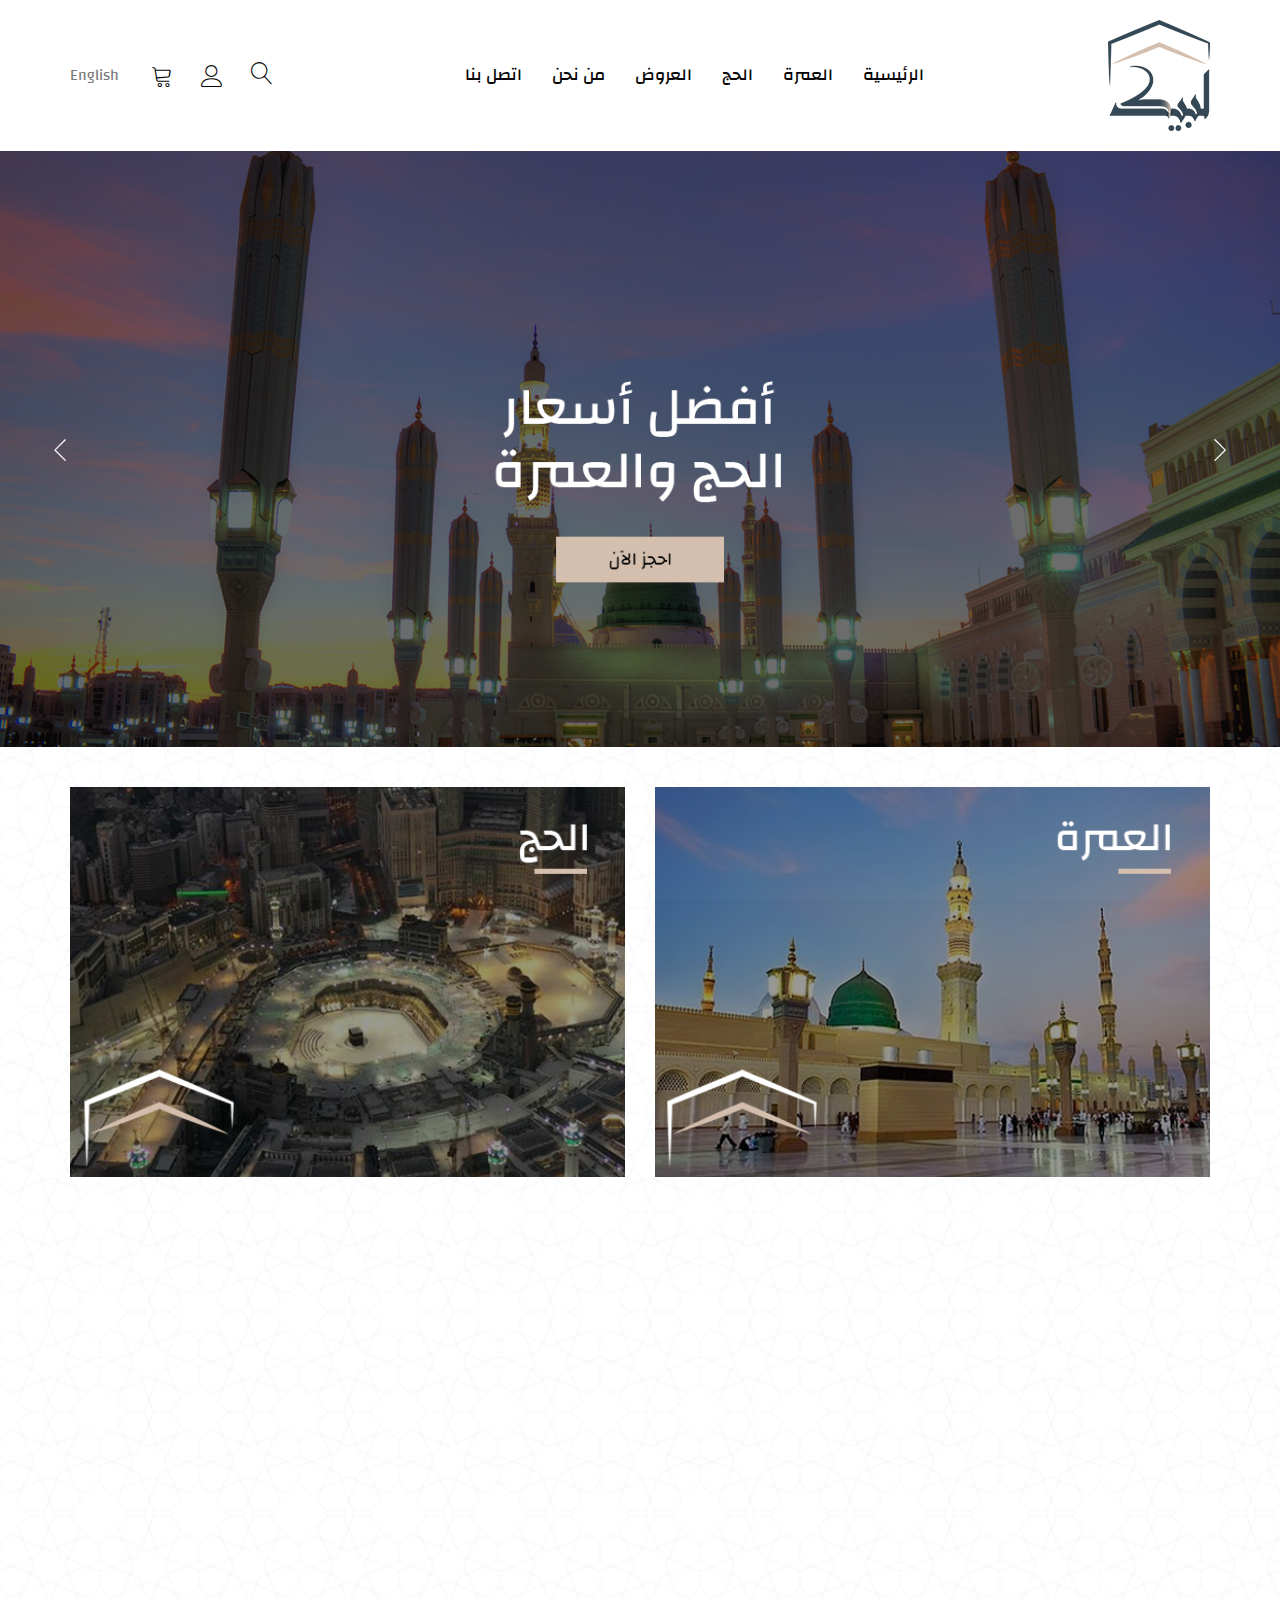
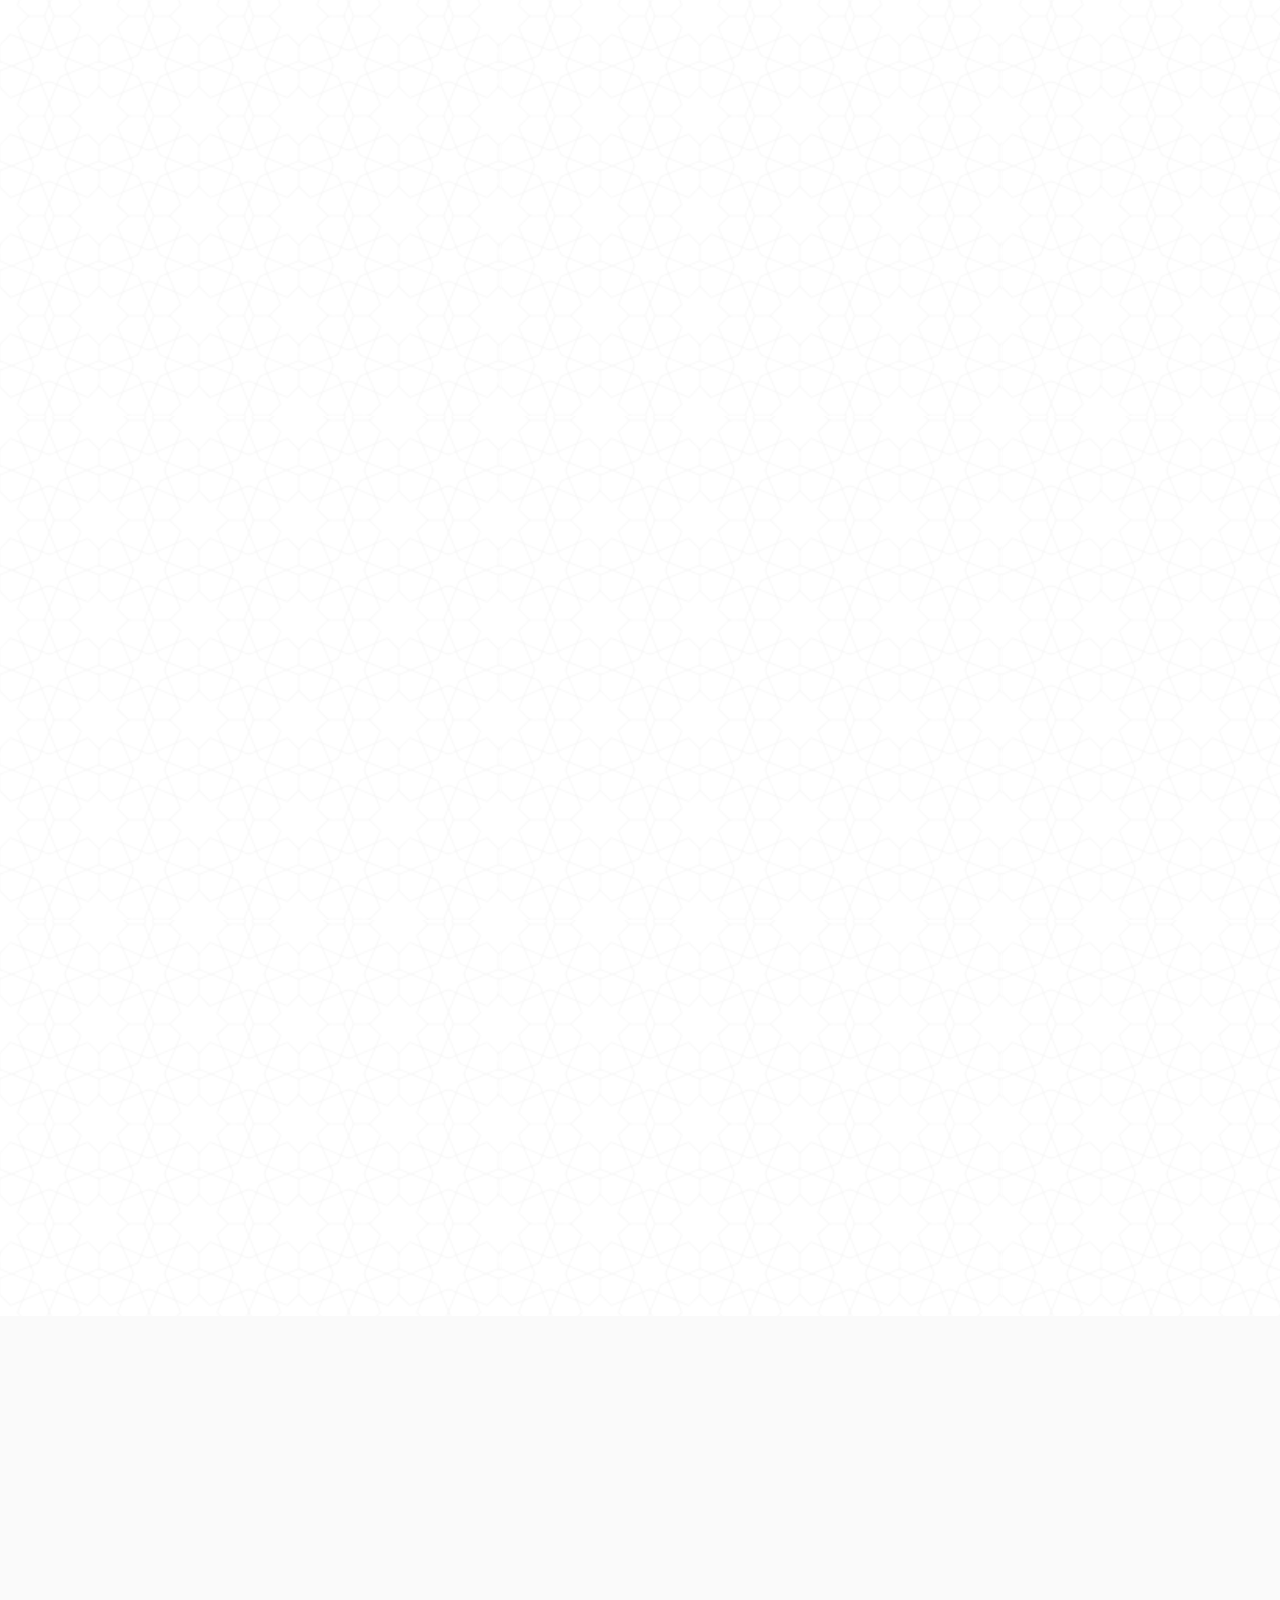
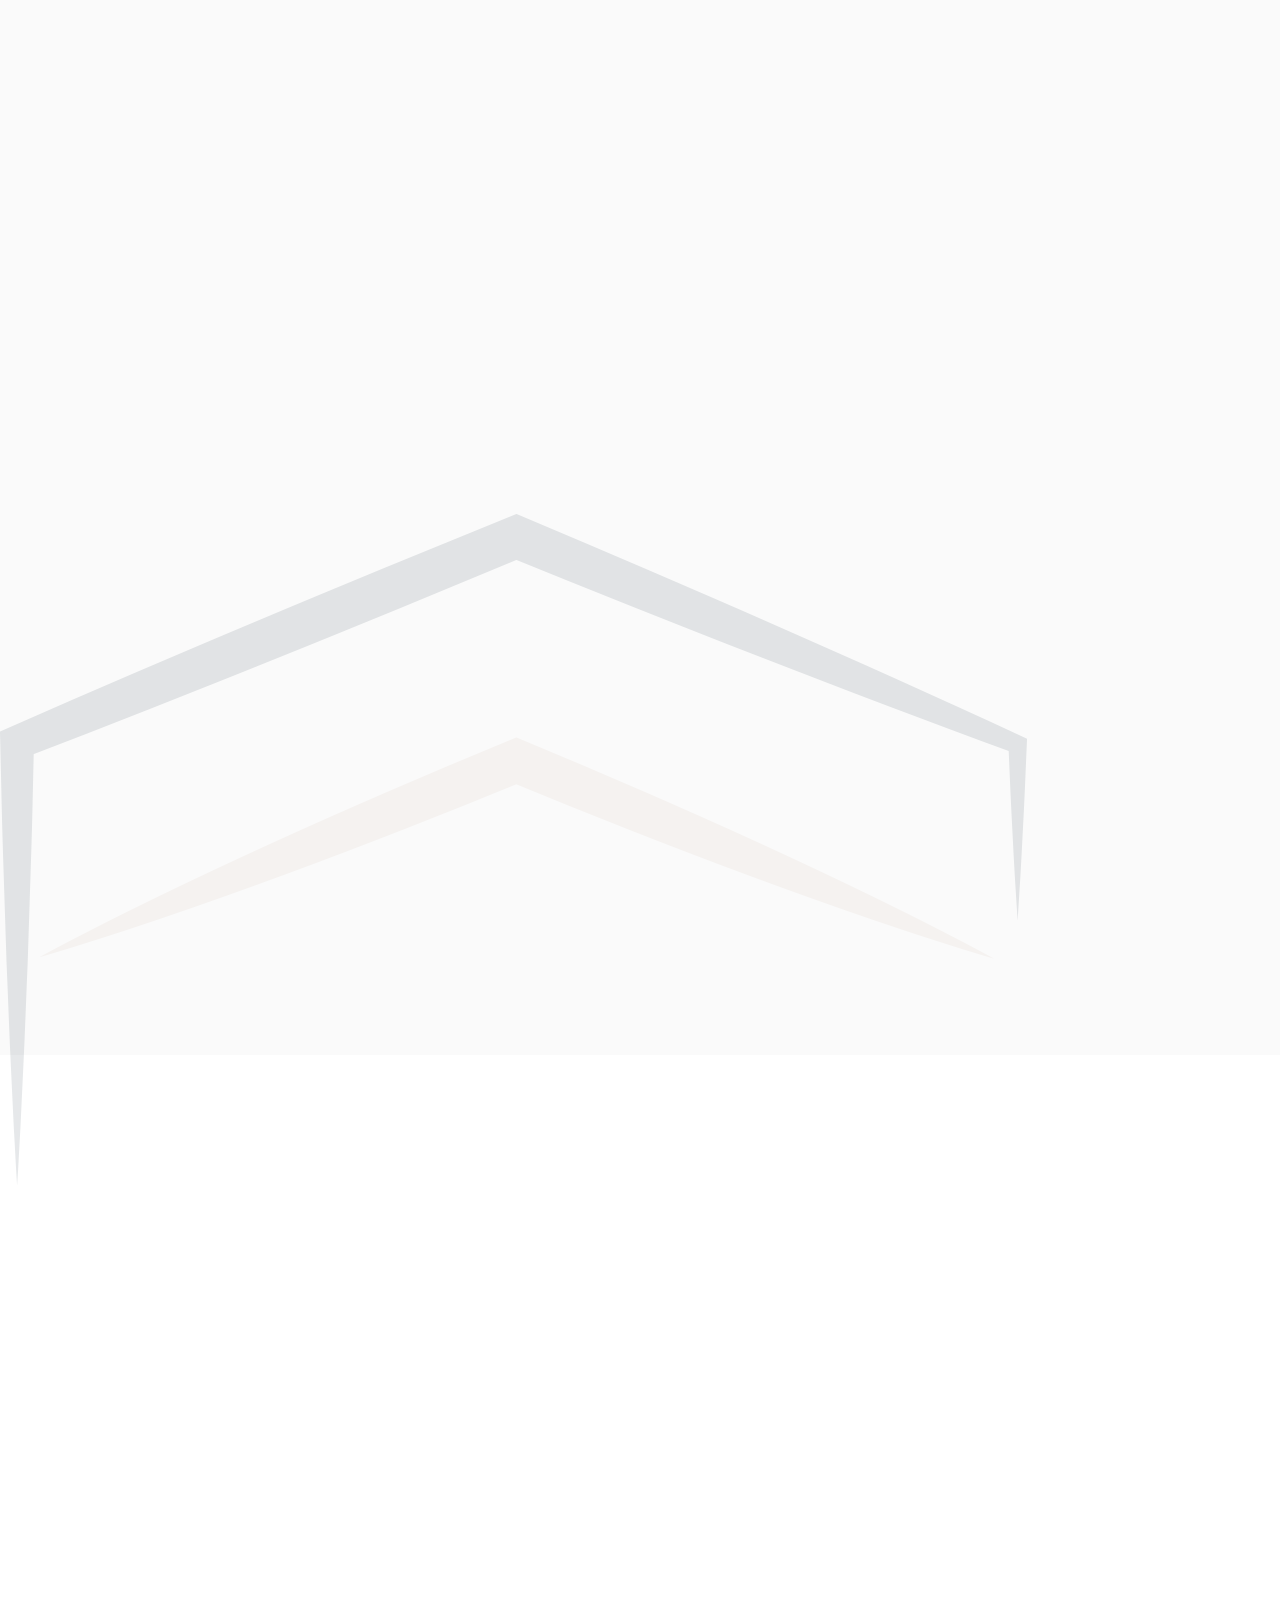
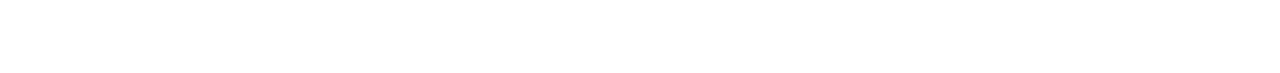
<file: index.html>
<!DOCTYPE html>

<html lang="ar" dir="rtl">

<head>
    <meta charset="utf-8">
    <meta http-equiv="X-UA-Compatible" content="IE=edge">
    <title>لبيك</title>
    <meta name="description" content="">
    <meta name="viewport" content="width=device-width, initial-scale=1">
    <link rel="icon" href="images/logo/logo.png" type="image/x-icon">
    <link rel="stylesheet" href="css/all.min.css">
    <link rel="stylesheet" href="css/bootstrap.min.css">
    <link rel="stylesheet" href="css/bootstrap-rtl.min.css">
    <link rel="stylesheet" href="css/fonts.css">
    <link rel="stylesheet" href="css/animate.css">
    <link rel="stylesheet" href="css/owl.carousel.min.css">
    <link rel="stylesheet" href="css/owl.theme.default.min.css">
    <link rel="stylesheet" href="css/Linearicons.css">
    <link rel="stylesheet" href="css/main.css">
</head>

<body>
    <!----------------------------------------- Page Overlay ------------------------------------>
    <div class="loading-overlay">
        <div class="loading-overlay-box">
            <img src="images/logo/logo.png">
            <div class="progress-bar">
                <span class="bar"><span class="progress"></span></span>
            </div>
        </div>
    </div>


    <!--------------------------------------- Header Start -------------------------------------->
    <div class="mo-header">
        <div class="container">
            <div class="header-content">
                <div class="hidden-terms">
                    <div class="menu term-tool">
                        <i class="menu-icon term-icon open-menu"></i>
                    </div>
                </div>
                <div class="logo-box">
                    <div class="logo">
                        <a href="#!"><img class="logo-img" src="images/logo/logo.png"></a>
                    </div>
                </div>
                <div class="mo-nav">
                    <button class="close"><i class="fa fa-times"></i></button>
                    <div class="lang">
                        <a href="index-en.html" class="lang-name">English</a>
                    </div>
                    <ul class="nav-list list-unstyled">
                        <li class="nav-li"><a class="nav-link active" href="#!">الرئيسية</a></li>
                        <li class="nav-li config-box">
                            <a class="nav-link" href="#!">
                                <p class="config-name">حسابي</p>
                            </a>
                            <ul class="config-list list-unstyled">
                                <li class="config-li"><a class="config-link" href="#!">تسجيل دخول</a></li>
                                <li class="config-li"> <a class="config-link" href="#!">تسجيل جديد</a></li>
                            </ul>
                        </li>
                        <li class="nav-li"><a class="nav-link" href="#!">العمرة</a></li>
                        <li class="nav-li"><a class="nav-link" href="#!">الحج</a></li>
                        <li class="nav-li"><a class="nav-link" href="#!">العروض</a></li>
                        <li class="nav-li"><a class="nav-link" href="#!">من نحن</a></li>
                        <li class="nav-li"><a class="nav-link" href="#!">اتصل بنا</a></li>
                    </ul>
                </div>
                <div class="terms">
                    <div class="search term-tool">
                        <i class="search-icon term-icon open-search"></i>
                    </div>
                    <!-- <button class="close-search-btn"><i class="fa fa-times"></i></button> -->
                    <div class="search-box">
                        <div class="search-bar">
                            <input class="search-input" type="text" placeholder="عن ماذا تبحث؟">
                            <button class="search-click"><i class="lnr lnr-magnifier"></i></button>
                        </div>
                    </div>
                    <div class="config term-tool">
                        <i class="config-icon term-icon lnr lnr-user"></i>
                        <ul class="config-list list-unstyled">
                            <li class="config-li"><a class="config-link" href="#!">تسجيل دخول</a></li>
                            <li class="config-li"> <a class="config-link" href="#!">تسجيل جديد</a></li>
                        </ul>
                    </div>
                    <div class="shop term-tool">
                        <i class="shop-icon term-icon lnr lnr-cart"></i>
                    </div>
                    <div class="lang">
                        <a href="index-en.html" class="lang-name">English</a>
                    </div>
                </div>
            </div>
        </div>
    </div>
    <!---------------------------------------- Header End --------------------------------------->


    <!------------------------------------- Mian Slider Start ----------------------------------->
    <div class="main-slider wow animate__zoomIn" data-wow-duration="0.7s">
        <div class="owl-carousel owl-theme">
            <div class="main-item">
                <a href="#!"><img class="main-img" src="images/main-slider/slider.png"></a>
            </div>
            <div class="main-item">
                <a href="#!"><img class="main-img" src="images/main-slider/slider.png"></a>
            </div>
            <div class="main-item">
                <a href="#!"><img class="main-img" src="images/main-slider/slider.png"></a>
            </div>
            <div class="main-item">
                <a href="#!"><img class="main-img" src="images/main-slider/slider.png"></a>
            </div>
        </div>
    </div>
    <!-------------------------------------- Mian Slider End ------------------------------------>


    <!-------------------------------------- Categories Start ----------------------------------->
    <div class="categories">
        <div class="container">
            <div class="row">
                <div class="col-sm-6 col-xs-12">
                    <div class="cat wow animate__fadeInDown" data-wow-duration="0.7s">
                        <a class="cat-link" href="#!"><img class="cat-img" src="images/cats/1.png"></a>
                    </div>
                </div>
                <div class="col-sm-6 col-xs-12">
                    <div class="cat wow animate__fadeInDown" data-wow-duration="0.7s">
                        <a class="cat-link" href="#!"><img class="cat-img" src="images/cats/2.png"></a>
                    </div>
                </div>
            </div>
        </div>
    </div>
    <!--------------------------------------- Categories End ------------------------------------>


    <!----------------------------------------- Omraa Start ------------------------------------->
    <div class="omraa-hajj omraa">
        <div class="container">
            <h2 class="sections-title wow animate__fadeInDown" data-wow-duration="0.7s">العمرة</h2>
            <div class="row">
                <div class="items-box">
                    <div class="col-md-6 col-xs-12">
                        <div class="sub-item wow animate__fadeInDown" data-wow-duration="0.7s">
                            <div class="item-img-box">
                                <a href="#!"><img class="item-img" src="images/omra/1.png"></a>
                            </div>
                            <div class="item-content">
                                <a href="#!" class="item-name">عمرة اقتصادية 14 ليلة/ 15 يوم</a>
                                <p class="item-desc">فندق العليان أجياد مكة يقع حوالي 800 م عن المسجد الحرام، ويوفر غرف مكيفة مفروشة بديكورات بسيطة، ومـ...</p>
                                <div class="price-box">
                                    <span class="first-price">5000 ريال</span>
                                </div>
                                <a href="#!" class="add-to-cart"><i class="cart-icon lnr lnr-cart"></i>أضف للسلة</a>
                            </div>
                        </div>
                    </div>
                    <div class="col-md-6 col-xs-12">
                        <div class="sub-item wow animate__fadeInDown" data-wow-duration="0.7s">
                            <div class="item-img-box">
                                <a href="#!"><img class="item-img" src="images/omra/2.png"></a>
                            </div>
                            <div class="item-content">
                                <a href="#!" class="item-name">عمرة اقتصادية 14 ليلة/ 15 يوم</a>
                                <p class="item-desc">فندق العليان أجياد مكة يقع حوالي 800 م عن المسجد الحرام، ويوفر غرف مكيفة مفروشة بديكورات بسيطة، ومـ...</p>
                                <div class="price-box">
                                    <span class="last-price">6000 ريال</span>
                                    <span class="first-price">5000 ريال</span>
                                </div>
                                <a href="#!" class="add-to-cart"><i class="cart-icon lnr lnr-cart"></i>أضف للسلة</a>
                            </div>
                        </div>
                    </div>
                    <div class="col-md-6 col-xs-12">
                        <div class="sub-item wow animate__fadeInDown" data-wow-duration="0.7s">
                            <div class="item-img-box">
                                <a href="#!"><img class="item-img" src="images/omra/3.png"></a>
                            </div>
                            <div class="item-content">
                                <a href="#!" class="item-name">عمرة اقتصادية 14 ليلة/ 15 يوم</a>
                                <p class="item-desc">فندق العليان أجياد مكة يقع حوالي 800 م عن المسجد الحرام، ويوفر غرف مكيفة مفروشة بديكورات بسيطة، ومـ...</p>
                                <div class="price-box">
                                    <span class="last-price">6000 ريال</span>
                                    <span class="first-price">5000 ريال</span>
                                </div>
                                <a href="#!" class="add-to-cart"><i class="cart-icon lnr lnr-cart"></i>أضف للسلة</a>
                            </div>
                        </div>
                    </div>
                    <div class="col-md-6 col-xs-12">
                        <div class="sub-item wow animate__fadeInDown" data-wow-duration="0.7s">
                            <div class="item-img-box">
                                <a href="#!"><img class="item-img" src="images/omra/4.png"></a>
                            </div>
                            <div class="item-content">
                                <a href="#!" class="item-name">عمرة اقتصادية 14 ليلة/ 15 يوم</a>
                                <p class="item-desc">فندق العليان أجياد مكة يقع حوالي 800 م عن المسجد الحرام، ويوفر غرف مكيفة مفروشة بديكورات بسيطة، ومـ...</p>
                                <div class="price-box">
                                    <span class="last-price">6000 ريال</span>
                                    <span class="first-price">5000 ريال</span>
                                </div>
                                <a href="#!" class="add-to-cart"><i class="cart-icon lnr lnr-cart"></i>أضف للسلة</a>
                            </div>
                        </div>
                    </div>
                    <div class="col-md-6 col-xs-12">
                        <div class="sub-item wow animate__fadeInDown" data-wow-duration="0.7s">
                            <div class="item-img-box">
                                <a href="#!"><img class="item-img" src="images/omra/5.png"></a>
                            </div>
                            <div class="item-content">
                                <a href="#!" class="item-name">عمرة اقتصادية 14 ليلة/ 15 يوم</a>
                                <p class="item-desc">فندق العليان أجياد مكة يقع حوالي 800 م عن المسجد الحرام، ويوفر غرف مكيفة مفروشة بديكورات بسيطة، ومـ...</p>
                                <div class="price-box">
                                    <span class="last-price">6000 ريال</span>
                                    <span class="first-price">5000 ريال</span>
                                </div>
                                <a href="#!" class="add-to-cart"><i class="cart-icon lnr lnr-cart"></i>أضف للسلة</a>
                            </div>
                        </div>
                    </div>
                    <div class="col-md-6 col-xs-12">
                        <div class="sub-item wow animate__fadeInDown" data-wow-duration="0.7s">
                            <div class="item-img-box">
                                <a href="#!"><img class="item-img" src="images/omra/6.png"></a>
                            </div>
                            <div class="item-content">
                                <a href="#!" class="item-name">عمرة اقتصادية 14 ليلة/ 15 يوم</a>
                                <p class="item-desc">فندق العليان أجياد مكة يقع حوالي 800 م عن المسجد الحرام، ويوفر غرف مكيفة مفروشة بديكورات بسيطة، ومـ...</p>
                                <div class="price-box">
                                    <span class="last-price">6000 ريال</span>
                                    <span class="first-price">5000 ريال</span>
                                </div>
                                <a href="#!" class="add-to-cart"><i class="cart-icon lnr lnr-cart"></i>أضف للسلة</a>
                            </div>
                        </div>
                    </div>
                </div>
            </div>
            <a href="#!" class="more wow animate__fadeInUp" data-wow-duration="0.7s">تصفح المزيد</a>
        </div>
    </div>
    <!------------------------------------------ Omraa End -------------------------------------->


    <!---------------------------------------- Banner Start ------------------------------------->
    <div class="banner wow animate__zoomIn" data-wow-duration="0.7s">
        <div class="container">
            <div class="banner-item">
                <a href="#!"><img class="banner-img" src="images/banner/banner.png"></a>
            </div>
        </div>
    </div>
    <!----------------------------------------- Banner End -------------------------------------->


    <!----------------------------------------- Hajj Start -------------------------------------->
    <div class="omraa-hajj hajj">
        <div class="container">
            <h2 class="sections-title wow animate__fadeInDown" data-wow-duration="0.7s">الحج</h2>
            <div class="row">
                <div class="items-box">
                    <div class="col-md-6 col-xs-12">
                        <div class="sub-item wow animate__fadeInDown" data-wow-duration="0.7s">
                            <div class="item-img-box">
                                <a href="#!"><img class="item-img" src="images/hajj/1.png"></a>
                            </div>
                            <div class="item-content">
                                <a href="#!" class="item-name">عمرة اقتصادية 14 ليلة/ 15 يوم</a>
                                <p class="item-desc">فندق العليان أجياد مكة يقع حوالي 800 م عن المسجد الحرام، ويوفر غرف مكيفة مفروشة بديكورات بسيطة، ومـ...</p>
                                <div class="price-box">
                                    <span class="first-price">5000 ريال</span>
                                </div>
                                <a href="#!" class="add-to-cart"><i class="cart-icon lnr lnr-cart"></i>أضف للسلة</a>
                            </div>
                        </div>
                    </div>
                    <div class="col-md-6 col-xs-12">
                        <div class="sub-item wow animate__fadeInDown" data-wow-duration="0.7s">
                            <div class="item-img-box">
                                <a href="#!"><img class="item-img" src="images/hajj/2.png"></a>
                            </div>
                            <div class="item-content">
                                <a href="#!" class="item-name">عمرة اقتصادية 14 ليلة/ 15 يوم</a>
                                <p class="item-desc">فندق العليان أجياد مكة يقع حوالي 800 م عن المسجد الحرام، ويوفر غرف مكيفة مفروشة بديكورات بسيطة، ومـ...</p>
                                <div class="price-box">
                                    <span class="last-price">6000 ريال</span>
                                    <span class="first-price">5000 ريال</span>
                                </div>
                                <a href="#!" class="add-to-cart"><i class="cart-icon lnr lnr-cart"></i>أضف للسلة</a>
                            </div>
                        </div>
                    </div>
                    <div class="col-md-6 col-xs-12">
                        <div class="sub-item wow animate__fadeInDown" data-wow-duration="0.7s">
                            <div class="item-img-box">
                                <a href="#!"><img class="item-img" src="images/hajj/3.png"></a>
                            </div>
                            <div class="item-content">
                                <a href="#!" class="item-name">عمرة اقتصادية 14 ليلة/ 15 يوم</a>
                                <p class="item-desc">فندق العليان أجياد مكة يقع حوالي 800 م عن المسجد الحرام، ويوفر غرف مكيفة مفروشة بديكورات بسيطة، ومـ...</p>
                                <div class="price-box">
                                    <span class="last-price">6000 ريال</span>
                                    <span class="first-price">5000 ريال</span>
                                </div>
                                <a href="#!" class="add-to-cart"><i class="cart-icon lnr lnr-cart"></i>أضف للسلة</a>
                            </div>
                        </div>
                    </div>
                    <div class="col-md-6 col-xs-12">
                        <div class="sub-item wow animate__fadeInDown" data-wow-duration="0.7s">
                            <div class="item-img-box">
                                <a href="#!"><img class="item-img" src="images/hajj/4.png"></a>
                            </div>
                            <div class="item-content">
                                <a href="#!" class="item-name">عمرة اقتصادية 14 ليلة/ 15 يوم</a>
                                <p class="item-desc">فندق العليان أجياد مكة يقع حوالي 800 م عن المسجد الحرام، ويوفر غرف مكيفة مفروشة بديكورات بسيطة، ومـ...</p>
                                <div class="price-box">
                                    <span class="last-price">6000 ريال</span>
                                    <span class="first-price">5000 ريال</span>
                                </div>
                                <a href="#!" class="add-to-cart"><i class="cart-icon lnr lnr-cart"></i>أضف للسلة</a>
                            </div>
                        </div>
                    </div>
                    <div class="col-md-6 col-xs-12">
                        <div class="sub-item wow animate__fadeInDown" data-wow-duration="0.7s">
                            <div class="item-img-box">
                                <a href="#!"><img class="item-img" src="images/hajj/5.png"></a>
                            </div>
                            <div class="item-content">
                                <a href="#!" class="item-name">عمرة اقتصادية 14 ليلة/ 15 يوم</a>
                                <p class="item-desc">فندق العليان أجياد مكة يقع حوالي 800 م عن المسجد الحرام، ويوفر غرف مكيفة مفروشة بديكورات بسيطة، ومـ...</p>
                                <div class="price-box">
                                    <span class="last-price">6000 ريال</span>
                                    <span class="first-price">5000 ريال</span>
                                </div>
                                <a href="#!" class="add-to-cart"><i class="cart-icon lnr lnr-cart"></i>أضف للسلة</a>
                            </div>
                        </div>
                    </div>
                    <div class="col-md-6 col-xs-12">
                        <div class="sub-item wow animate__fadeInDown" data-wow-duration="0.7s">
                            <div class="item-img-box">
                                <a href="#!"><img class="item-img" src="images/hajj/6.png"></a>
                            </div>
                            <div class="item-content">
                                <a href="#!" class="item-name">عمرة اقتصادية 14 ليلة/ 15 يوم</a>
                                <p class="item-desc">فندق العليان أجياد مكة يقع حوالي 800 م عن المسجد الحرام، ويوفر غرف مكيفة مفروشة بديكورات بسيطة، ومـ...</p>
                                <div class="price-box">
                                    <span class="last-price">6000 ريال</span>
                                    <span class="first-price">5000 ريال</span>
                                </div>
                                <a href="#!" class="add-to-cart"><i class="cart-icon lnr lnr-cart"></i>أضف للسلة</a>
                            </div>
                        </div>
                    </div>
                </div>
            </div>
            <a href="#!" class="more wow animate__fadeInUp" data-wow-duration="0.7s">تصفح المزيد</a>
        </div>
        <img class="back-kaaba" src="images/backgrounds/kaaba-big-shape.png">
    </div>
    <!------------------------------------------ Hajj End --------------------------------------->

    <!---------------------------------------- Gallary Start ------------------------------------->
    <div class="gallary">
        <div class="container">
            <div class="row">
                <div class="col-md-4 col-md-push-0 col-sm-6 col-xs-12">
                    <div class="gallary-item wow animate__fadeInDown" data-wow-duration="0.7s">
                        <div class="gallary-item-img">
                            <a href="#!"><img class="gallary-img" src="images/gallary/1.png"></a>
                        </div>
                    </div>
                </div>
                <div class="col-md-4 col-md-push-0 col-sm-6 col-xs-12">
                    <div class="gallary-item wow animate__fadeInDown" data-wow-duration="0.7s">
                        <div class="gallary-item-img">
                            <a href="#!"><img class="gallary-img" src="images/gallary/2.png"></a>
                        </div>
                    </div>
                </div>
                <div class="col-md-4 col-md-push-0 col-sm-6 col-sm-push-3 col-xs-12">
                    <div class="newsletter wow animate__fadeInDown" data-wow-duration="0.7s">
                        <img class="back-env" src="images/gallary/env.png">
                        <div class="newsletter-content">
                            <h2 class="newsletter-title">القائمة البريدية</h2>
                            <p class="newsletter-desc">اشترك في القائمة البريدية ليصلك جديدنا</p>
                            <div class="email">
                                <button class="msg"><i class="lnr lnr-envelope"></i></button>
                                <input class="email-input" type="text" placeholder="ادخل بريدك الإلكتروني">
                                <button class="subscribe"><i class="lnr lnr-arrow-left"></i></button>
                            </div>
                        </div>
                    </div>
                </div>
            </div>
        </div>
    </div>
    <!----------------------------------------- Brands End -------------------------------------->


    <!---------------------------------------- Footer Start ------------------------------------->
    <div class="footer">
        <div class="container">
            <div class="footer-top wow animate__fadeInDown" data-wow-duration="0.7s">
                <div class="row">
                    <div class="col-md-4 col-xs-12">
                        <div class="footer-col one">
                            <h3 class="footer-heading">من نحن</h3>
                            <p class="footer-p">هناك حقيقة مثبتة منذ زمن طويل وهي أن المحتوى المقروء لصفحة ما سيلهي القارئ عن التركيز على الشكل الخارجي للنص أو شكل توضع الفقرات في الصفحة التي يقرأها. ولذلك يتم استخدام طريقة لوريم إيبسوم لأنها</p>
                            <ul class="icons-list list-unstyled">
                                <li class="icon-li"><a class="icon-link" href="#!"><i class="fab fa-whatsapp"></i></a></li>
                                <li class="icon-li"><a class="icon-link" href="#!"><i class="fab fa-snapchat-ghost"></i></a></li>
                                <li class="icon-li"><a class="icon-link" href="#!"><i class="fab fa-instagram"></i></a></li>
                                <li class="icon-li"><a class="icon-link" href="#!"><i class="fab fa-twitter"></i></a></li>
                                <li class="icon-li"><a class="icon-link" href="#!"><i class="fab fa-facebook-f"></i></a></li>
                            </ul>
                        </div>
                    </div>

                    <div class="slide-group" id="parent">
                        <div class="col-md-2 col-xs-12">
                            <div class="footer-col two first">
                                <h3 class="footer-heading">
                                    <a class="footer-link plus" data-toggle="collapse" data-target="#collapseOne" aria-expanded="false" aria-controls="collapseOne">معلومات</a>
                                </h3>
                                <div class="slide-list collapse" id="collapseOne" data-parent="#parent">
                                    <ul class="info-list list-unstyled">
                                        <li class="info-list-li"><a class="info-link" href="#!">من نحن</a></li>
                                        <li class="info-list-li"><a class="info-link" href="#!">الشحن والتوصيل</a></li>
                                        <li class="info-list-li"><a class="info-link" href="#!">الحسابات البنكية</a></li>
                                        <li class="info-list-li"><a class="info-link" href="#!">الخصوصية</a></li>
                                        <li class="info-list-li"><a class="info-link" href="#!">شروط الإستخدام</a></li>
                                    </ul>
                                </div>
                            </div>
                        </div>

                        <div class="col-md-2 col-xs-12">
                            <div class="footer-col two second">
                                <h3 class="footer-heading">
                                    <a class="footer-link plus" data-toggle="collapse" data-target="#collapseTwo" aria-expanded="false" aria-controls="collapseTwo">خدمة العملاء</a>
                                </h3>
                                <div class="slide-list collapse" id="collapseTwo" data-parent="#parent">
                                    <ul class="info-list list-unstyled">
                                        <li class="info-list-li"><a class="info-link" href="#!">اتصل بنا</a></li>
                                        <li class="info-list-li"><a class="info-link" href="#!">ارجاع الطلب</a></li>
                                        <li class="info-list-li"><a class="info-link" href="#!">خريطة الموقع</a></li>
                                        <li class="info-list-li"><a class="info-link" href="#!">فروعنا</a></li>
                                    </ul>
                                </div>
                            </div>
                        </div>

                        <div class="col-md-2 col-xs-12">
                            <div class="footer-col two third">
                                <h3 class="footer-heading">
                                    <a class="footer-link plus" data-toggle="collapse" data-target="#collapseThree" aria-expanded="false" aria-controls="collapseThree">اضافات</a>
                                </h3>
                                <div class="slide-list collapse" id="collapseThree" data-parent="#parent">
                                    <ul class="info-list list-unstyled">
                                        <li class="info-list-li"><a class="info-link" href="#!">الشركات</a></li>
                                        <li class="info-list-li"><a class="info-link" href="#!">قسائم الهدايا</a></li>
                                        <li class="info-list-li"><a class="info-link" href="#!">نظام العمولة</a></li>
                                        <li class="info-list-li"><a class="info-link" href="#!">العروض المميزة</a></li>
                                    </ul>
                                </div>
                            </div>
                        </div>

                        <div class="col-md-2 col-xs-12">
                            <div class="footer-col two last">
                                <h3 class="footer-heading">
                                    <a class="footer-link plus" data-toggle="collapse" data-target="#collapseFour" aria-expanded="false" aria-controls="collapseFour">حسابي</a>
                                </h3>
                                <div class="slide-list collapse" id="collapseFour" data-parent="#parent">
                                    <ul class="info-list list-unstyled">
                                        <li class="info-list-li"><a class="info-link" href="#!">حسابي</a></li>
                                        <li class="info-list-li"><a class="info-link" href="#!">طلباتي</a></li>
                                        <li class="info-list-li"><a class="info-link" href="#!">قائمة رغباتي</a></li>
                                        <li class="info-list-li"><a class="info-link" href="#!">القائمة البريدية</a></li>
                                    </ul>
                                </div>
                            </div>
                        </div>
                    </div>
                </div>
            </div>

            <div class="footer-bottom wow animate__zoomIn" data-wow-duration="0.7s">
                <div class="payment">
                    <img class="pay-img" src="images/footer/payment.png">
                </div>
                <div class="copyrights">
                    <p class="first-p">&copy; جميع الحقوق محفوظة لبيك 2021</p>
                    <p class="last-p"> تصميم وتطوير
                        <a href="https://tasawk.com.sa/"><img class="tasawk" src="images/footer/tasawk.png"></a>
                    </p>
                </div>
            </div>
        </div>
    </div>
    <!----------------------------------------- Footer End -------------------------------------->



    <!-------------------------------------- Overlay background --------------------------------->
    <div class="overlay-box"></div>




    <script src="js/jquery-3.5.1.min.js"></script>
    <script src="js/bootstrap.min.js"></script>
    <script src="js/bootstrap-select.min.js"></script>
    <script src="js/owl.carousel.min.js"></script>
    <script src="js/wow.min.js"></script>
    <script src="js/main.js"></script>
</body>

</html>
</file>
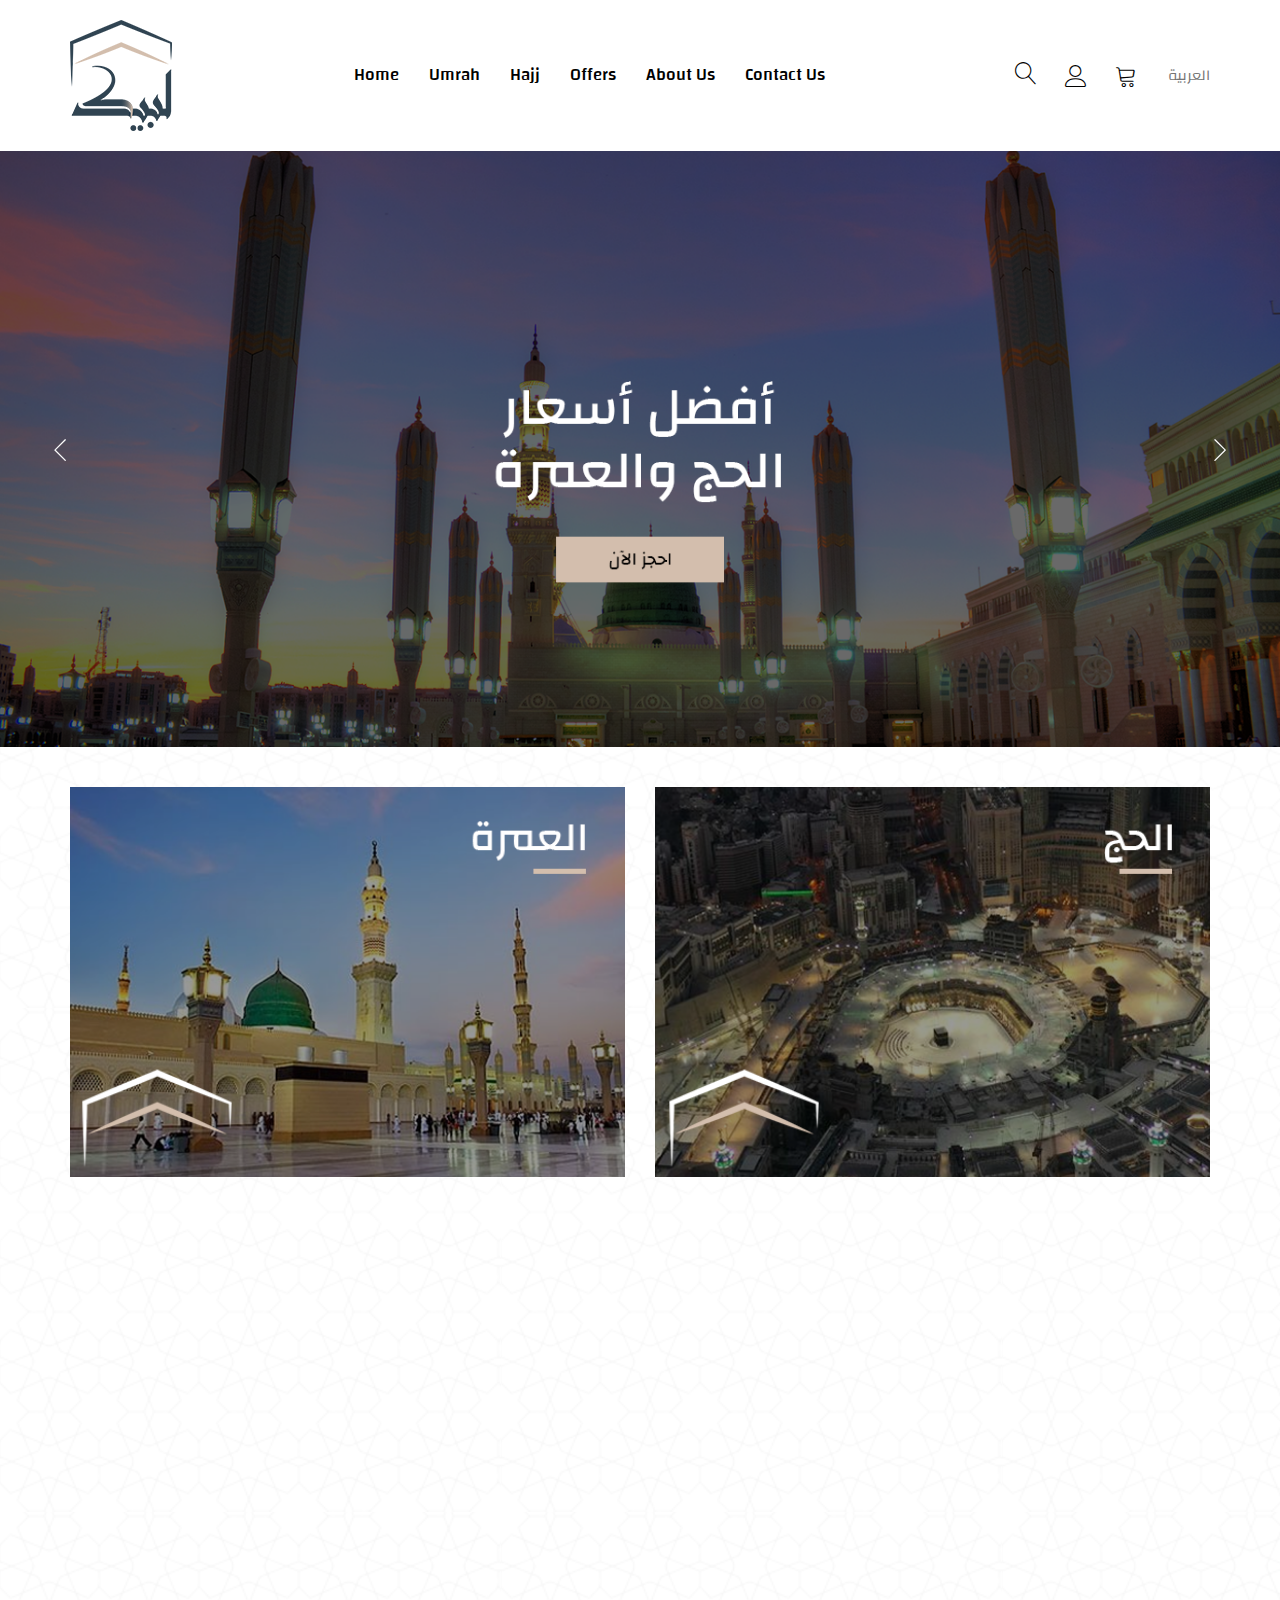
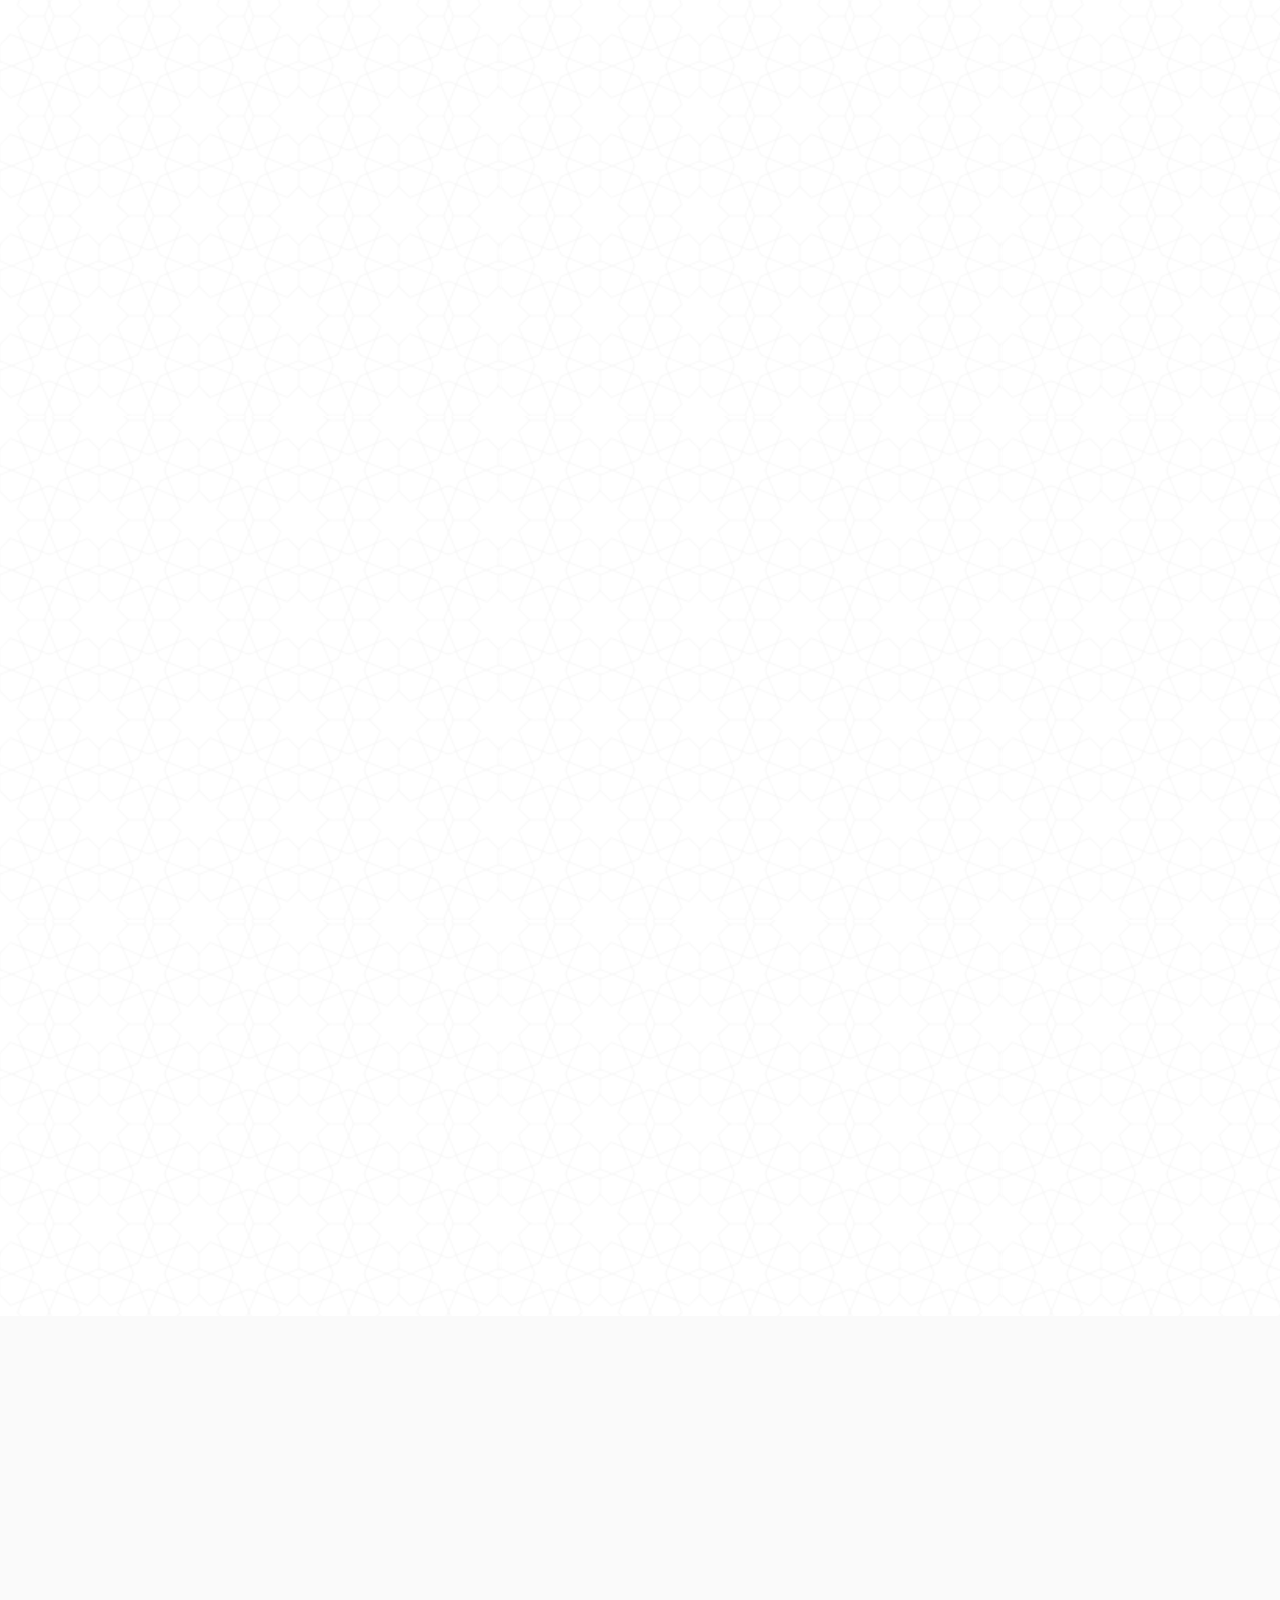
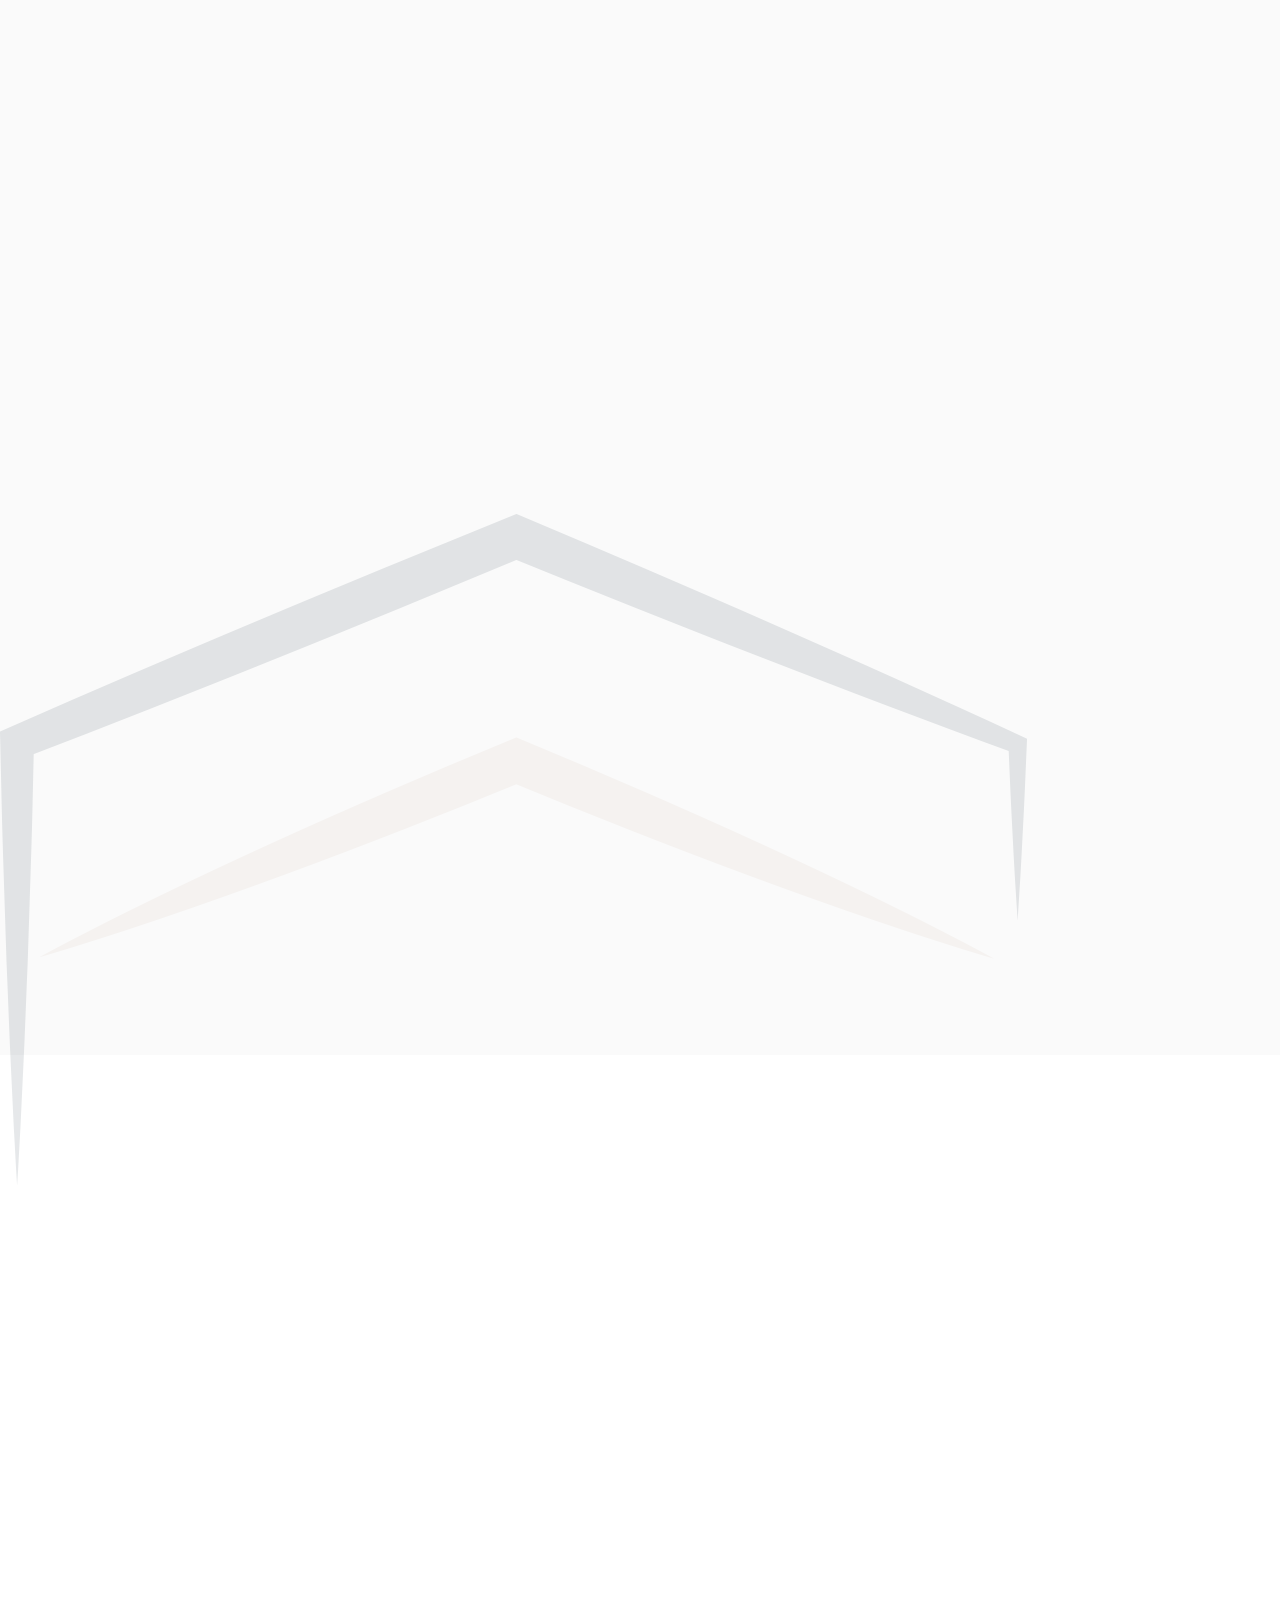
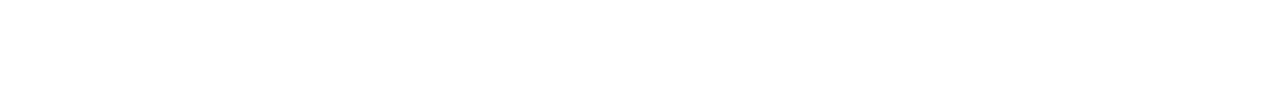
<file: index-en.html>
<!DOCTYPE html>

<html lang="en" dir="ltr">

<head>
    <meta charset="utf-8">
    <meta http-equiv="X-UA-Compatible" content="IE=edge">
    <title>Labaik</title>
    <meta name="description" content="">
    <meta name="viewport" content="width=device-width, initial-scale=1">
    <link rel="icon" href="images/logo/logo.png" type="image/x-icon">
    <link rel="stylesheet" href="css/all.min.css">
    <link rel="stylesheet" href="css/bootstrap.min.css">
    <!-- <link rel="stylesheet" href="css/bootstrap-rtl.min.css"> -->
    <link rel="stylesheet" href="css/fonts.css">
    <link rel="stylesheet" href="css/animate.css">
    <link rel="stylesheet" href="css/owl.carousel.min.css">
    <link rel="stylesheet" href="css/owl.theme.default.min.css">
    <link rel="stylesheet" href="css/Linearicons.css">
    <link rel="stylesheet" href="css/main.css">
</head>

<body>
    <!----------------------------------------- Page Overlay ------------------------------------>
    <div class="loading-overlay">
        <div class="loading-overlay-box">
            <img src="images/logo/logo.png">
            <div class="progress-bar">
                <span class="bar"><span class="progress"></span></span>
            </div>
        </div>
    </div>


    <!--------------------------------------- Header Start -------------------------------------->
    <div class="mo-header">
        <div class="container">
            <div class="header-content">
                <div class="hidden-terms">
                    <div class="menu term-tool">
                        <i class="menu-icon term-icon open-menu"></i>
                    </div>
                </div>
                <div class="logo-box">
                    <div class="logo">
                        <a href="#!"><img class="logo-img" src="images/logo/logo.png"></a>
                    </div>
                </div>
                <div class="mo-nav">
                    <button class="close"><i class="fa fa-times"></i></button>
                    <div class="lang">
                        <a href="index.html" class="lang-name">العربية</a>
                    </div>
                    <ul class="nav-list list-unstyled">
                        <li class="nav-li"><a class="nav-link active" href="#!">Home</a></li>
                        <li class="nav-li config-box">
                            <a class="nav-link" href="#!">
                                <p class="config-name">My Account</p>
                            </a>
                            <ul class="config-list list-unstyled">
                                <li class="config-li"><a class="config-link" href="#!">Sign In</a></li>
                                <li class="config-li"> <a class="config-link" href="#!">Sign Up</a></li>
                            </ul>
                        </li>
                        <li class="nav-li"><a class="nav-link" href="#!">Umrah</a></li>
                        <li class="nav-li"><a class="nav-link" href="#!">Hajj</a></li>
                        <li class="nav-li"><a class="nav-link" href="#!">Offers</a></li>
                        <li class="nav-li"><a class="nav-link" href="#!">About Us</a></li>
                        <li class="nav-li"><a class="nav-link" href="#!">Contact Us</a></li>
                    </ul>
                </div>
                <div class="terms">
                    <div class="search term-tool">
                        <i class="search-icon term-icon open-search"></i>
                    </div>
                    <!-- <button class="close-search-btn"><i class="fa fa-times"></i></button> -->
                    <div class="search-box">
                        <div class="search-bar">
                            <input class="search-input" type="text" placeholder="Search">
                            <button class="search-click"><i class="lnr lnr-magnifier"></i></button>
                        </div>
                    </div>
                    <div class="config term-tool">
                        <i class="config-icon term-icon lnr lnr-user"></i>
                        <ul class="config-list list-unstyled">
                            <li class="config-li"><a class="config-link" href="#!">Sign In</a></li>
                            <li class="config-li"> <a class="config-link" href="#!">Sign Up</a></li>
                        </ul>
                    </div>
                    <div class="shop term-tool">
                        <i class="shop-icon term-icon lnr lnr-cart"></i>
                    </div>
                    <div class="lang">
                        <a href="index.html" class="lang-name">العربية</a>
                    </div>
                </div>
            </div>
        </div>
    </div>
    <!---------------------------------------- Header End --------------------------------------->


    <!------------------------------------- Mian Slider Start ----------------------------------->
    <div class="main-slider wow animate__zoomIn" data-wow-duration="0.7s">
        <div class="owl-carousel owl-theme">
            <div class="main-item">
                <a href="#!"><img class="main-img" src="images/main-slider/slider.png"></a>
            </div>
            <div class="main-item">
                <a href="#!"><img class="main-img" src="images/main-slider/slider.png"></a>
            </div>
            <div class="main-item">
                <a href="#!"><img class="main-img" src="images/main-slider/slider.png"></a>
            </div>
            <div class="main-item">
                <a href="#!"><img class="main-img" src="images/main-slider/slider.png"></a>
            </div>
        </div>
    </div>
    <!-------------------------------------- Mian Slider End ------------------------------------>


    <!-------------------------------------- Categories Start ----------------------------------->
    <div class="categories">
        <div class="container">
            <div class="row">
                <div class="col-sm-6 col-xs-12">
                    <div class="cat wow animate__fadeInDown" data-wow-duration="0.7s">
                        <a class="cat-link" href="#!"><img class="cat-img" src="images/cats/1.png"></a>
                    </div>
                </div>
                <div class="col-sm-6 col-xs-12">
                    <div class="cat wow animate__fadeInDown" data-wow-duration="0.7s">
                        <a class="cat-link" href="#!"><img class="cat-img" src="images/cats/2.png"></a>
                    </div>
                </div>
            </div>
        </div>
    </div>
    <!--------------------------------------- Categories End ------------------------------------>


    <!----------------------------------------- Omraa Start ------------------------------------->
    <div class="omraa-hajj omraa">
        <div class="container">
            <h2 class="sections-title wow animate__fadeInDown" data-wow-duration="0.7s">Umrah</h2>
            <div class="row">
                <div class="items-box">
                    <div class="col-md-6 col-xs-12">
                        <div class="sub-item wow animate__fadeInDown" data-wow-duration="0.7s">
                            <div class="item-img-box">
                                <a href="#!"><img class="item-img" src="images/omra/1.png"></a>
                            </div>
                            <div class="item-content">
                                <a href="#!" class="item-name">Economy Umrah 14 nights / 15 days</a>
                                <p class="item-desc">The Olayan Ajyad Makkah Hotel is located about 800 m away from the Holy Mosque, and it offers air-conditioned rooms furnished with simple décor ...</p>
                                <div class="price-box">
                                    <span class="first-price">5000 SAR</span>
                                </div>
                                <a href="#!" class="add-to-cart"><i class="cart-icon lnr lnr-cart"></i>Add to Cart</a>
                            </div>
                        </div>
                    </div>
                    <div class="col-md-6 col-xs-12">
                        <div class="sub-item wow animate__fadeInDown" data-wow-duration="0.7s">
                            <div class="item-img-box">
                                <a href="#!"><img class="item-img" src="images/omra/2.png"></a>
                            </div>
                            <div class="item-content">
                                <a href="#!" class="item-name">Economy Umrah 14 nights / 15 days</a>
                                <p class="item-desc">The Olayan Ajyad Makkah Hotel is located about 800 m away from the Holy Mosque, and it offers air-conditioned rooms furnished with simple décor ...</p>
                                <div class="price-box">
                                    <span class="last-price">6000 SAR</span>
                                    <span class="first-price">5000 SAR</span>
                                </div>
                                <a href="#!" class="add-to-cart"><i class="cart-icon lnr lnr-cart"></i>Add to Cart</a>
                            </div>
                        </div>
                    </div>
                    <div class="col-md-6 col-xs-12">
                        <div class="sub-item wow animate__fadeInDown" data-wow-duration="0.7s">
                            <div class="item-img-box">
                                <a href="#!"><img class="item-img" src="images/omra/3.png"></a>
                            </div>
                            <div class="item-content">
                                <a href="#!" class="item-name">Economy Umrah 14 nights / 15 days</a>
                                <p class="item-desc">The Olayan Ajyad Makkah Hotel is located about 800 m away from the Holy Mosque, and it offers air-conditioned rooms furnished with simple décor ...</p>
                                <div class="price-box">
                                    <span class="last-price">6000 SAR</span>
                                    <span class="first-price">5000 SAR</span>
                                </div>
                                <a href="#!" class="add-to-cart"><i class="cart-icon lnr lnr-cart"></i>Add to Cart</a>
                            </div>
                        </div>
                    </div>
                    <div class="col-md-6 col-xs-12">
                        <div class="sub-item wow animate__fadeInDown" data-wow-duration="0.7s">
                            <div class="item-img-box">
                                <a href="#!"><img class="item-img" src="images/omra/4.png"></a>
                            </div>
                            <div class="item-content">
                                <a href="#!" class="item-name">Economy Umrah 14 nights / 15 days</a>
                                <p class="item-desc">The Olayan Ajyad Makkah Hotel is located about 800 m away from the Holy Mosque, and it offers air-conditioned rooms furnished with simple décor ...</p>
                                <div class="price-box">
                                    <span class="last-price">6000 SAR</span>
                                    <span class="first-price">5000 SAR</span>
                                </div>
                                <a href="#!" class="add-to-cart"><i class="cart-icon lnr lnr-cart"></i>Add to Cart</a>
                            </div>
                        </div>
                    </div>
                    <div class="col-md-6 col-xs-12">
                        <div class="sub-item wow animate__fadeInDown" data-wow-duration="0.7s">
                            <div class="item-img-box">
                                <a href="#!"><img class="item-img" src="images/omra/5.png"></a>
                            </div>
                            <div class="item-content">
                                <a href="#!" class="item-name">Economy Umrah 14 nights / 15 days</a>
                                <p class="item-desc">The Olayan Ajyad Makkah Hotel is located about 800 m away from the Holy Mosque, and it offers air-conditioned rooms furnished with simple décor ...</p>
                                <div class="price-box">
                                    <span class="last-price">6000 SAR</span>
                                    <span class="first-price">5000 SAR</span>
                                </div>
                                <a href="#!" class="add-to-cart"><i class="cart-icon lnr lnr-cart"></i>Add to Cart</a>
                            </div>
                        </div>
                    </div>
                    <div class="col-md-6 col-xs-12">
                        <div class="sub-item wow animate__fadeInDown" data-wow-duration="0.7s">
                            <div class="item-img-box">
                                <a href="#!"><img class="item-img" src="images/omra/6.png"></a>
                            </div>
                            <div class="item-content">
                                <a href="#!" class="item-name">Economy Umrah 14 nights / 15 days</a>
                                <p class="item-desc">The Olayan Ajyad Makkah Hotel is located about 800 m away from the Holy Mosque, and it offers air-conditioned rooms furnished with simple décor ...</p>
                                <div class="price-box">
                                    <span class="last-price">6000 SAR</span>
                                    <span class="first-price">5000 SAR</span>
                                </div>
                                <a href="#!" class="add-to-cart"><i class="cart-icon lnr lnr-cart"></i>Add to Cart</a>
                            </div>
                        </div>
                    </div>
                </div>
            </div>
            <a href="#!" class="more wow animate__fadeInUp" data-wow-duration="0.7s">View More</a>
        </div>
    </div>
    <!------------------------------------------ Omraa End -------------------------------------->


    <!---------------------------------------- Banner Start ------------------------------------->
    <div class="banner wow animate__zoomIn" data-wow-duration="0.7s">
        <div class="container">
            <div class="banner-item">
                <a href="#!"><img class="banner-img" src="images/banner/banner.png"></a>
            </div>
        </div>
    </div>
    <!----------------------------------------- Banner End -------------------------------------->


    <!----------------------------------------- Hajj Start -------------------------------------->
    <div class="omraa-hajj hajj">
        <div class="container">
            <h2 class="sections-title wow animate__fadeInDown" data-wow-duration="0.7s">Hajj</h2>
            <div class="row">
                <div class="items-box">
                    <div class="col-md-6 col-xs-12">
                        <div class="sub-item wow animate__fadeInDown" data-wow-duration="0.7s">
                            <div class="item-img-box">
                                <a href="#!"><img class="item-img" src="images/hajj/1.png"></a>
                            </div>
                            <div class="item-content">
                                <a href="#!" class="item-name">Economy Umrah 14 nights / 15 days</a>
                                <p class="item-desc">The Olayan Ajyad Makkah Hotel is located about 800 m away from the Holy Mosque, and it offers air-conditioned rooms furnished with simple décor ...</p>
                                <div class="price-box">
                                    <span class="first-price">5000 SAR</span>
                                </div>
                                <a href="#!" class="add-to-cart"><i class="cart-icon lnr lnr-cart"></i>Add to Cart</a>
                            </div>
                        </div>
                    </div>
                    <div class="col-md-6 col-xs-12">
                        <div class="sub-item wow animate__fadeInDown" data-wow-duration="0.7s">
                            <div class="item-img-box">
                                <a href="#!"><img class="item-img" src="images/hajj/2.png"></a>
                            </div>
                            <div class="item-content">
                                <a href="#!" class="item-name">Economy Umrah 14 nights / 15 days</a>
                                <p class="item-desc">The Olayan Ajyad Makkah Hotel is located about 800 m away from the Holy Mosque, and it offers air-conditioned rooms furnished with simple décor ...</p>
                                <div class="price-box">
                                    <span class="last-price">6000 SAR</span>
                                    <span class="first-price">5000 SAR</span>
                                </div>
                                <a href="#!" class="add-to-cart"><i class="cart-icon lnr lnr-cart"></i>Add to Cart</a>
                            </div>
                        </div>
                    </div>
                    <div class="col-md-6 col-xs-12">
                        <div class="sub-item wow animate__fadeInDown" data-wow-duration="0.7s">
                            <div class="item-img-box">
                                <a href="#!"><img class="item-img" src="images/hajj/3.png"></a>
                            </div>
                            <div class="item-content">
                                <a href="#!" class="item-name">Economy Umrah 14 nights / 15 days</a>
                                <p class="item-desc">The Olayan Ajyad Makkah Hotel is located about 800 m away from the Holy Mosque, and it offers air-conditioned rooms furnished with simple décor ...</p>
                                <div class="price-box">
                                    <span class="last-price">6000 SAR</span>
                                    <span class="first-price">5000 SAR</span>
                                </div>
                                <a href="#!" class="add-to-cart"><i class="cart-icon lnr lnr-cart"></i>Add to Cart</a>
                            </div>
                        </div>
                    </div>
                    <div class="col-md-6 col-xs-12">
                        <div class="sub-item wow animate__fadeInDown" data-wow-duration="0.7s">
                            <div class="item-img-box">
                                <a href="#!"><img class="item-img" src="images/hajj/4.png"></a>
                            </div>
                            <div class="item-content">
                                <a href="#!" class="item-name">Economy Umrah 14 nights / 15 days</a>
                                <p class="item-desc">The Olayan Ajyad Makkah Hotel is located about 800 m away from the Holy Mosque, and it offers air-conditioned rooms furnished with simple décor ...</p>
                                <div class="price-box">
                                    <span class="last-price">6000 SAR</span>
                                    <span class="first-price">5000 SAR</span>
                                </div>
                                <a href="#!" class="add-to-cart"><i class="cart-icon lnr lnr-cart"></i>Add to Cart</a>
                            </div>
                        </div>
                    </div>
                    <div class="col-md-6 col-xs-12">
                        <div class="sub-item wow animate__fadeInDown" data-wow-duration="0.7s">
                            <div class="item-img-box">
                                <a href="#!"><img class="item-img" src="images/hajj/5.png"></a>
                            </div>
                            <div class="item-content">
                                <a href="#!" class="item-name">Economy Umrah 14 nights / 15 days</a>
                                <p class="item-desc">The Olayan Ajyad Makkah Hotel is located about 800 m away from the Holy Mosque, and it offers air-conditioned rooms furnished with simple décor ...</p>
                                <div class="price-box">
                                    <span class="last-price">6000 SAR</span>
                                    <span class="first-price">5000 SAR</span>
                                </div>
                                <a href="#!" class="add-to-cart"><i class="cart-icon lnr lnr-cart"></i>Add to Cart</a>
                            </div>
                        </div>
                    </div>
                    <div class="col-md-6 col-xs-12">
                        <div class="sub-item wow animate__fadeInDown" data-wow-duration="0.7s">
                            <div class="item-img-box">
                                <a href="#!"><img class="item-img" src="images/hajj/6.png"></a>
                            </div>
                            <div class="item-content">
                                <a href="#!" class="item-name">Economy Umrah 14 nights / 15 days</a>
                                <p class="item-desc">The Olayan Ajyad Makkah Hotel is located about 800 m away from the Holy Mosque, and it offers air-conditioned rooms furnished with simple décor ...</p>
                                <div class="price-box">
                                    <span class="last-price">6000 SAR</span>
                                    <span class="first-price">5000 SAR</span>
                                </div>
                                <a href="#!" class="add-to-cart"><i class="cart-icon lnr lnr-cart"></i>Add to Cart</a>
                            </div>
                        </div>
                    </div>
                </div>
            </div>
            <a href="#!" class="more wow animate__fadeInUp" data-wow-duration="0.7s">View More</a>
        </div>
        <img class="back-kaaba" src="images/backgrounds/kaaba-big-shape.png">
    </div>
    <!------------------------------------------ Hajj End --------------------------------------->

    <!---------------------------------------- Gallary Start ------------------------------------->
    <div class="gallary">
        <div class="container">
            <div class="row">
                <div class="col-md-4 col-md-push-0 col-sm-6 col-xs-12">
                    <div class="gallary-item wow animate__fadeInDown" data-wow-duration="0.7s">
                        <div class="gallary-item-img">
                            <a href="#!"><img class="gallary-img" src="images/gallary/1.png"></a>
                        </div>
                    </div>
                </div>
                <div class="col-md-4 col-md-push-0 col-sm-6 col-xs-12">
                    <div class="gallary-item wow animate__fadeInDown" data-wow-duration="0.7s">
                        <div class="gallary-item-img">
                            <a href="#!"><img class="gallary-img" src="images/gallary/2.png"></a>
                        </div>
                    </div>
                </div>
                <div class="col-md-4 col-md-push-0 col-sm-6 col-sm-push-3 col-xs-12">
                    <div class="newsletter wow animate__fadeInDown" data-wow-duration="0.7s">
                        <img class="back-env" src="images/gallary/env.png">
                        <div class="newsletter-content">
                            <h2 class="newsletter-title">Newsletter</h2>
                            <p class="newsletter-desc">Subscribe to Newsletter to receive our news</p>
                            <div class="email">
                                <button class="msg"><i class="lnr lnr-envelope"></i></button>
                                <input class="email-input" type="text" placeholder="Enter your email">
                                <button class="subscribe"><i class="lnr lnr-arrow-left"></i></button>
                            </div>
                        </div>
                    </div>
                </div>
            </div>
        </div>
    </div>
    <!----------------------------------------- Brands End -------------------------------------->


    <!---------------------------------------- Footer Start ------------------------------------->
    <div class="footer">
        <div class="container">
            <div class="footer-top wow animate__fadeInDown" data-wow-duration="0.7s">
                <div class="row">
                    <div class="col-md-4 col-xs-12">
                        <div class="footer-col one">
                            <h3 class="footer-heading">About Us</h3>
                            <p class="footer-p">There is a proven fact from a long time ago that the readable content of a page will not distract the reader from focusing on the external appearance of the text or the form of the paragraphs placed on the page he reads. Therefore
                                the Lorem Ipsum method is used for it</p>
                            <ul class="icons-list list-unstyled">
                                <li class="icon-li"><a class="icon-link" href="#!"><i class="fab fa-whatsapp"></i></a></li>
                                <li class="icon-li"><a class="icon-link" href="#!"><i class="fab fa-snapchat-ghost"></i></a></li>
                                <li class="icon-li"><a class="icon-link" href="#!"><i class="fab fa-instagram"></i></a></li>
                                <li class="icon-li"><a class="icon-link" href="#!"><i class="fab fa-twitter"></i></a></li>
                                <li class="icon-li"><a class="icon-link" href="#!"><i class="fab fa-facebook-f"></i></a></li>
                            </ul>
                        </div>
                    </div>

                    <div class="slide-group" id="parent">
                        <div class="col-md-2 col-xs-12">
                            <div class="footer-col two first">
                                <h3 class="footer-heading">
                                    <a class="footer-link plus" data-toggle="collapse" data-target="#collapseOne" aria-expanded="false" aria-controls="collapseOne">Information</a>
                                </h3>
                                <div class="slide-list collapse" id="collapseOne" data-parent="#parent">
                                    <ul class="info-list list-unstyled">
                                        <li class="info-list-li"><a class="info-link" href="#!">About Us</a></li>
                                        <li class="info-list-li"><a class="info-link" href="#!">Shipping & Delivery</a></li>
                                        <li class="info-list-li"><a class="info-link" href="#!">Bank Accounts</a></li>
                                        <li class="info-list-li"><a class="info-link" href="#!">Privacy Policy</a></li>
                                        <li class="info-list-li"><a class="info-link" href="#!">Terms & Conditions</a></li>
                                    </ul>
                                </div>
                            </div>
                        </div>

                        <div class="col-md-2 col-xs-12">
                            <div class="footer-col two second">
                                <h3 class="footer-heading">
                                    <a class="footer-link plus" data-toggle="collapse" data-target="#collapseTwo" aria-expanded="false" aria-controls="collapseTwo">Customer Service</a>
                                </h3>
                                <div class="slide-list collapse" id="collapseTwo" data-parent="#parent">
                                    <ul class="info-list list-unstyled">
                                        <li class="info-list-li"><a class="info-link" href="#!">Contact Us</a></li>
                                        <li class="info-list-li"><a class="info-link" href="#!">Returns</a></li>
                                        <li class="info-list-li"><a class="info-link" href="#!">Site Map</a></li>
                                        <li class="info-list-li"><a class="info-link" href="#!">Our Branches</a></li>
                                    </ul>
                                </div>
                            </div>
                        </div>

                        <div class="col-md-2 col-xs-12">
                            <div class="footer-col two third">
                                <h3 class="footer-heading">
                                    <a class="footer-link plus" data-toggle="collapse" data-target="#collapseThree" aria-expanded="false" aria-controls="collapseThree">Extras</a>
                                </h3>
                                <div class="slide-list collapse" id="collapseThree" data-parent="#parent">
                                    <ul class="info-list list-unstyled">
                                        <li class="info-list-li"><a class="info-link" href="#!">Brands</a></li>
                                        <li class="info-list-li"><a class="info-link" href="#!">Gift Certificate</a></li>
                                        <li class="info-list-li"><a class="info-link" href="#!">Affilite</a></li>
                                        <li class="info-list-li"><a class="info-link" href="#!">Specials</a></li>
                                    </ul>
                                </div>
                            </div>
                        </div>

                        <div class="col-md-2 col-xs-12">
                            <div class="footer-col two last">
                                <h3 class="footer-heading">
                                    <a class="footer-link plus" data-toggle="collapse" data-target="#collapseFour" aria-expanded="false" aria-controls="collapseFour">My Account</a>
                                </h3>
                                <div class="slide-list collapse" id="collapseFour" data-parent="#parent">
                                    <ul class="info-list list-unstyled">
                                        <li class="info-list-li"><a class="info-link" href="#!">My Account</a></li>
                                        <li class="info-list-li"><a class="info-link" href="#!">Order History</a></li>
                                        <li class="info-list-li"><a class="info-link" href="#!">Wish List</a></li>
                                        <li class="info-list-li"><a class="info-link" href="#!">Newsletter</a></li>
                                    </ul>
                                </div>
                            </div>
                        </div>
                    </div>
                </div>
            </div>

            <div class="footer-bottom wow animate__zoomIn" data-wow-duration="0.7s">
                <div class="payment">
                    <img class="pay-img" src="images/footer/payment.png">
                </div>
                <div class="copyrights">
                    <p class="first-p">&copy; All Rights Reserved Labaik 2021</p>
                    <p class="last-p">Designed & Developed
                        <a href="https://tasawk.com.sa/"><img class="tasawk" src="images/footer/tasawk-en.png"></a>
                    </p>
                </div>
            </div>
        </div>
    </div>
    <!----------------------------------------- Footer End -------------------------------------->



    <!-------------------------------------- Overlay background --------------------------------->
    <div class="overlay-box"></div>




    <script src="js/jquery-3.5.1.min.js"></script>
    <script src="js/bootstrap.min.js"></script>
    <script src="js/bootstrap-select.min.js"></script>
    <script src="js/owl.carousel.min.js"></script>
    <script src="js/wow.min.js"></script>
    <script src="js/main.js"></script>
</body>

</html>
</file>
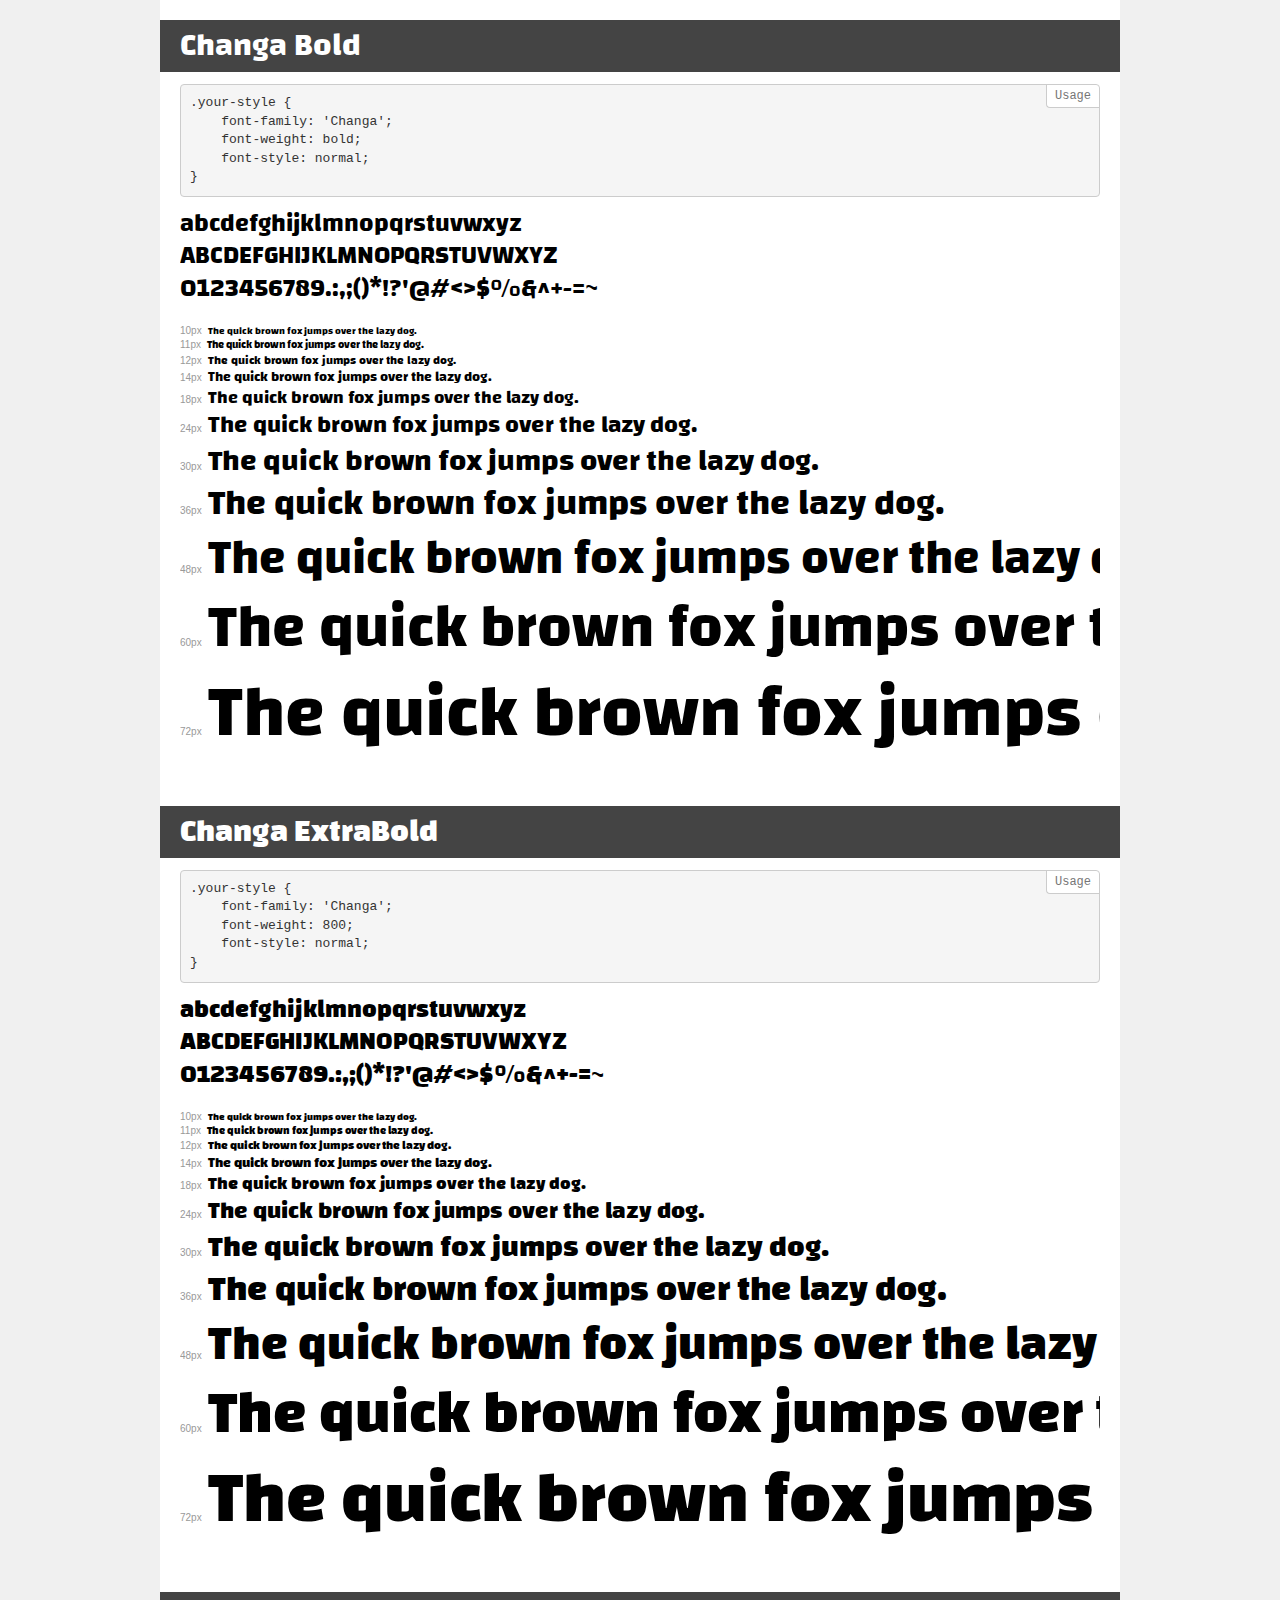
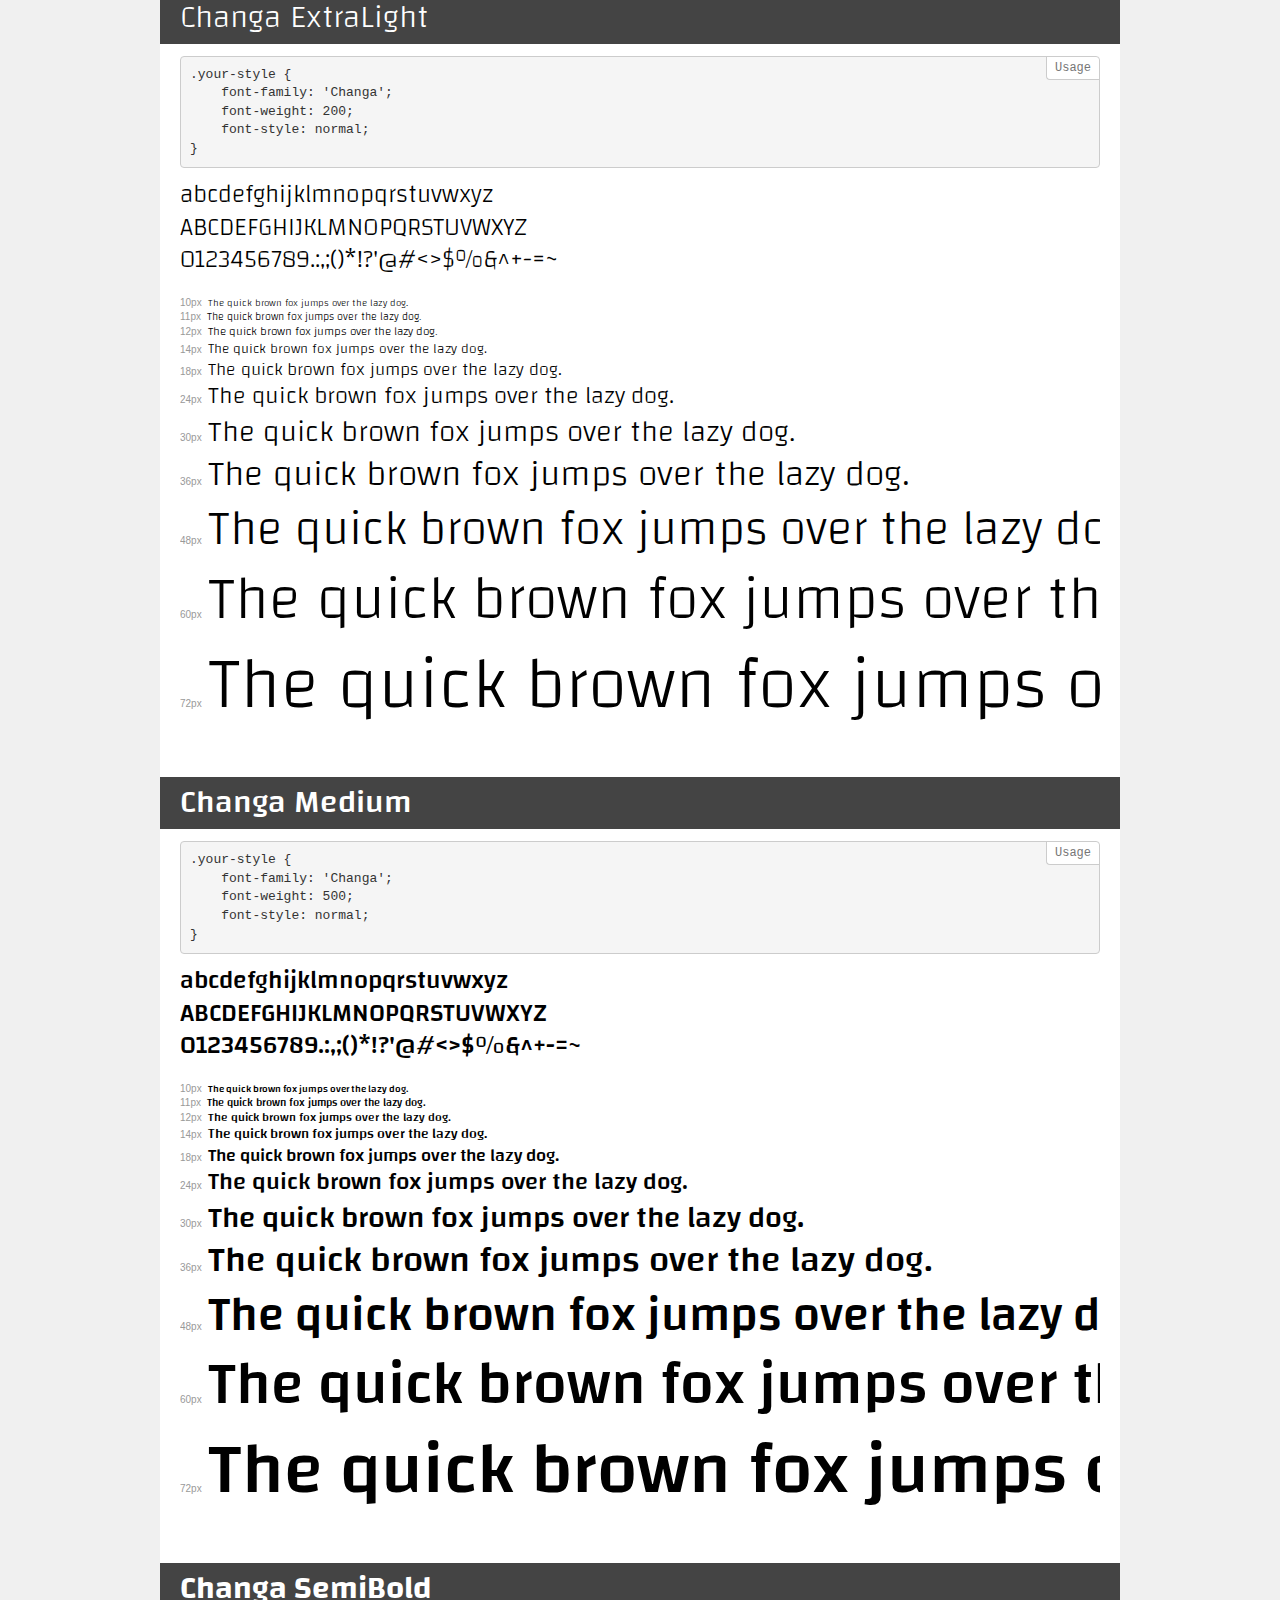
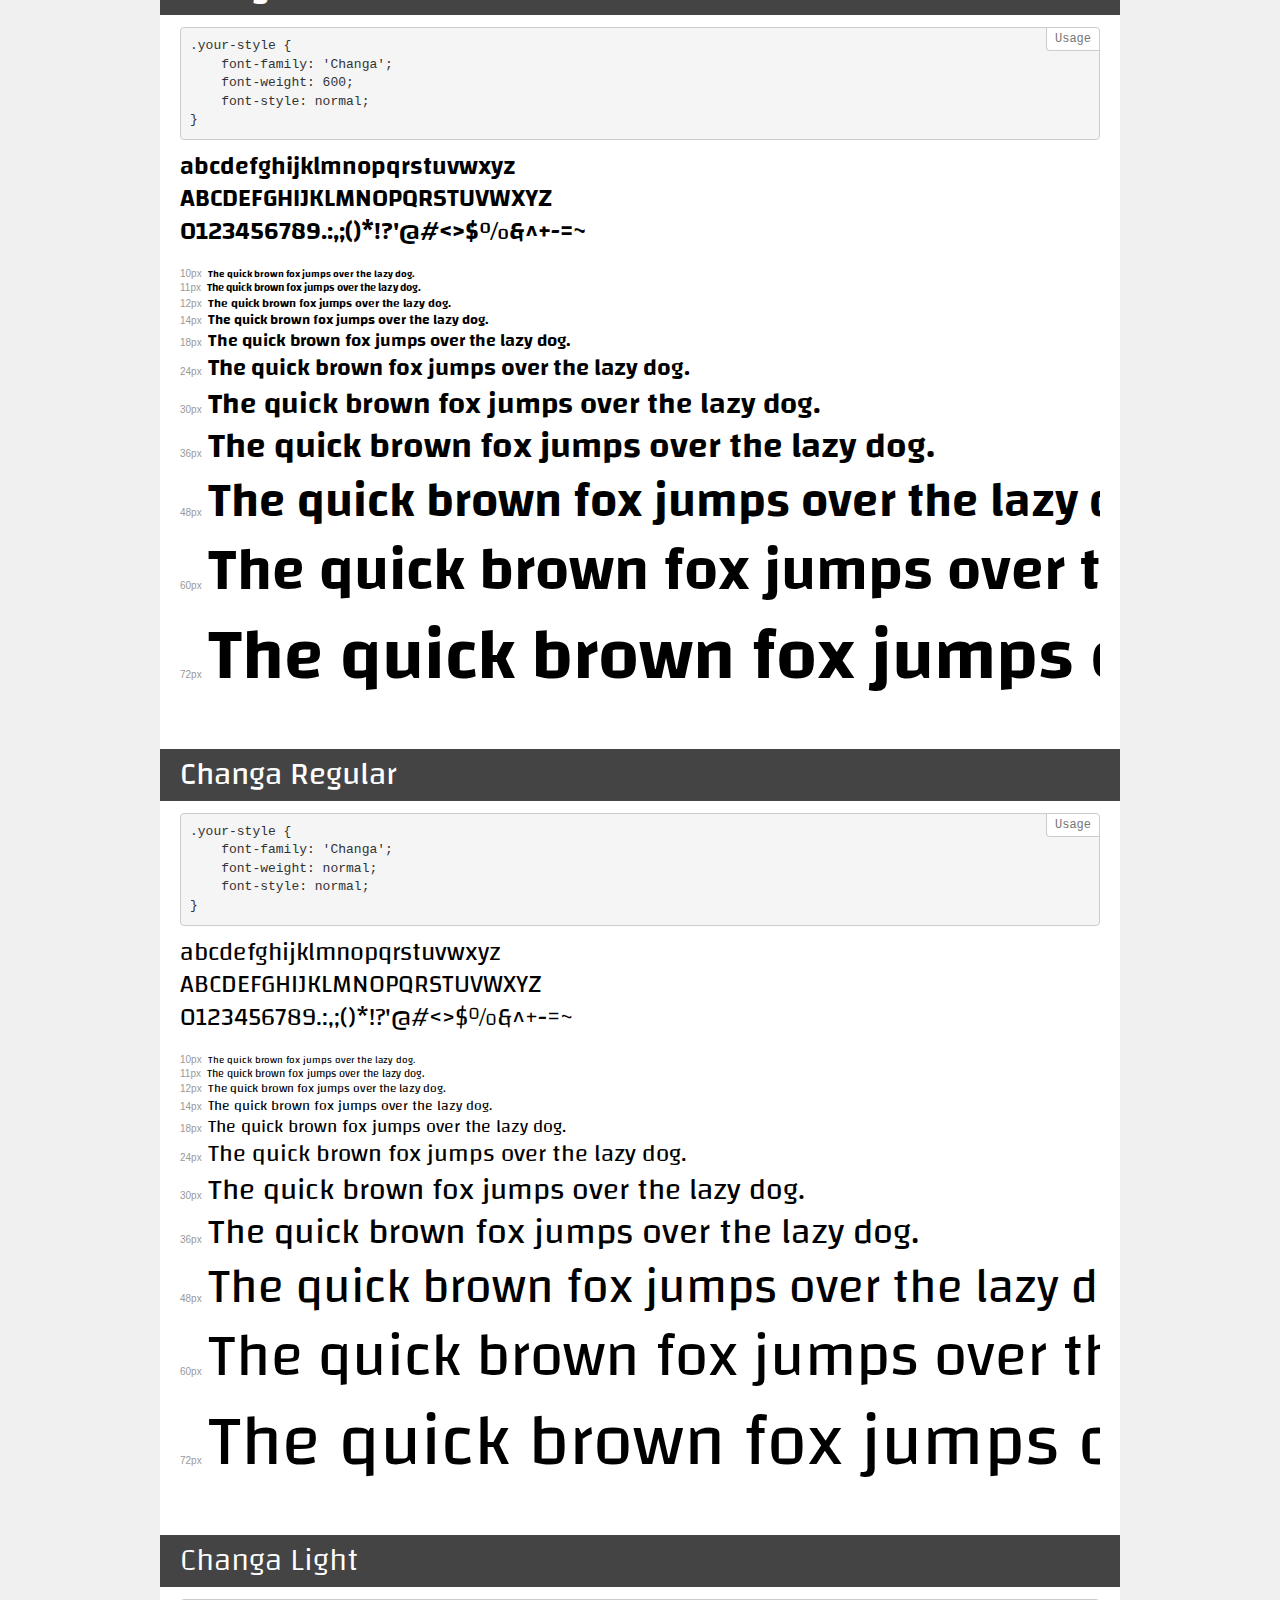
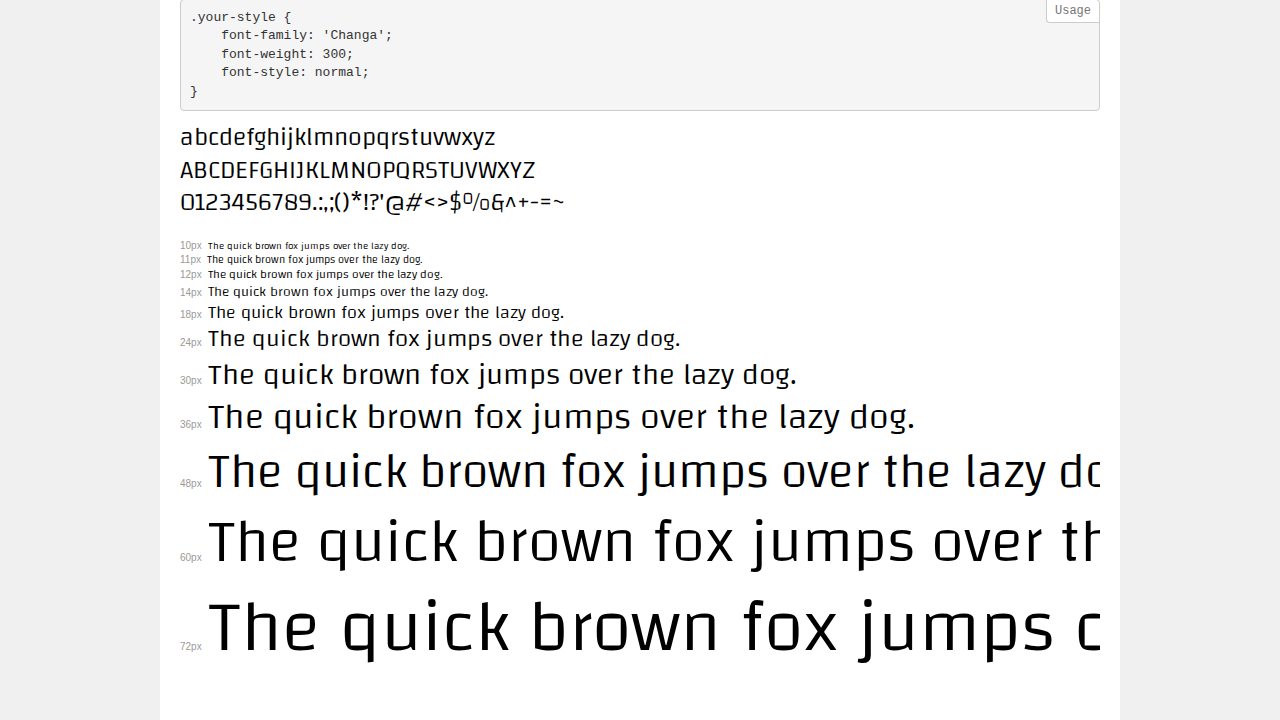
<file: webfonts/Changa/demo.html>
<!DOCTYPE html>
<html lang="en">
<head>
    <meta charset="utf-8">
    <meta http-equiv="X-UA-Compatible" content="IE=edge">
    <meta name="viewport" content="width=device-width, initial-scale=1">
    <meta name="robots" content="noindex, noarchive">
    <meta name="format-detection" content="telephone=no">
    <title>Transfonter demo</title>
    <link href="stylesheet.css" rel="stylesheet">
    <style>
        /*
        http://meyerweb.com/eric/tools/css/reset/
        v2.0 | 20110126
        License: none (public domain)
        */
        html, body, div, span, applet, object, iframe,
        h1, h2, h3, h4, h5, h6, p, blockquote, pre,
        a, abbr, acronym, address, big, cite, code,
        del, dfn, em, img, ins, kbd, q, s, samp,
        small, strike, strong, sub, sup, tt, var,
        b, u, i, center,
        dl, dt, dd, ol, ul, li,
        fieldset, form, label, legend,
        table, caption, tbody, tfoot, thead, tr, th, td,
        article, aside, canvas, details, embed,
        figure, figcaption, footer, header, hgroup,
        menu, nav, output, ruby, section, summary,
        time, mark, audio, video {
            margin: 0;
            padding: 0;
            border: 0;
            font-size: 100%;
            font: inherit;
            vertical-align: baseline;
        }
        /* HTML5 display-role reset for older browsers */
        article, aside, details, figcaption, figure,
        footer, header, hgroup, menu, nav, section {
            display: block;
        }
        body {
            line-height: 1;
        }
        ol, ul {
            list-style: none;
        }
        blockquote, q {
            quotes: none;
        }
        blockquote:before, blockquote:after,
        q:before, q:after {
            content: '';
            content: none;
        }
        table {
            border-collapse: collapse;
            border-spacing: 0;
        }
        /* demo styles */
        body {
            background: #f0f0f0;
            color: #000;
        }
        .page {
            background: #fff;
            width: 920px;
            margin: 0 auto;
            padding: 20px 20px 0 20px;
            overflow: hidden;
        }
        .font-container {
            overflow-x: auto;
            overflow-y: hidden;
            margin-bottom: 40px;
            line-height: 1.3;
            white-space: nowrap;
            padding-bottom: 5px;
        }
        h1 {
            position: relative;
            background: #444;
            font-size: 32px;
            color: #fff;
            padding: 10px 20px;
            margin: 0 -20px 12px -20px;
        }
        .letters {
            font-size: 25px;
            margin-bottom: 20px;
        }
        .s10:before {
            content: '10px';
        }
        .s11:before {
            content: '11px';
        }
        .s12:before {
            content: '12px';
        }
        .s14:before {
            content: '14px';
        }
        .s18:before {
            content: '18px';
        }
        .s24:before {
            content: '24px';
        }
        .s30:before {
            content: '30px';
        }
        .s36:before {
            content: '36px';
        }
        .s48:before {
            content: '48px';
        }
        .s60:before {
            content: '60px';
        }
        .s72:before {
            content: '72px';
        }
        .s10:before, .s11:before, .s12:before, .s14:before,
        .s18:before, .s24:before, .s30:before, .s36:before,
        .s48:before, .s60:before, .s72:before {
            font-family: Arial, sans-serif;
            font-size: 10px;
            font-weight: normal;
            font-style: normal;
            color: #999;
            padding-right: 6px;
        }
        pre {
            display: block;
            position: relative;
            padding: 9px;
            margin: 0 0 10px;
            font-family: Monaco, Menlo, Consolas, "Courier New", monospace;
            font-size: 13px;
            line-height: 1.428571429;
            color: #333;
            font-weight: normal;
            font-style: normal;
            background-color: #f5f5f5;
            border: 1px solid #ccc;
            overflow-x: auto;
            border-radius: 4px;
        }
        pre:after {
            display: block;
            position: absolute;
            right: 0;
            top: 0;
            content: 'Usage';
            line-height: 1;
            padding: 5px 8px;
            font-size: 12px;
            color: #767676;
            background-color: #fff;
            border: 1px solid #ccc;
            border-right: none;
            border-top: none;
            border-radius: 0 4px 0 4px;
            z-index: 10;
        }
        /* responsive */
        @media (max-width: 959px) {
            .page {
                width: auto;
                margin: 0;
            }
        }
    </style>
</head>
<body>
<div class="page">
    <div class="demo">
        <h1 style="font-family: 'Changa'; font-weight: bold; font-style: normal;">Changa Bold</h1>
        <pre>.your-style {
    font-family: 'Changa';
    font-weight: bold;
    font-style: normal;
}</pre>
        <div class="font-container" style="font-family: 'Changa'; font-weight: bold; font-style: normal;">
            <p class="letters">
                abcdefghijklmnopqrstuvwxyz<br>
ABCDEFGHIJKLMNOPQRSTUVWXYZ<br>
                0123456789.:,;()*!?'@#<>$%&^+-=~
            </p>
            <p class="s10" style="font-size: 10px;">The quick brown fox jumps over the lazy dog.</p>
            <p class="s11" style="font-size: 11px;">The quick brown fox jumps over the lazy dog.</p>
            <p class="s12" style="font-size: 12px;">The quick brown fox jumps over the lazy dog.</p>
            <p class="s14" style="font-size: 14px;">The quick brown fox jumps over the lazy dog.</p>
            <p class="s18" style="font-size: 18px;">The quick brown fox jumps over the lazy dog.</p>
            <p class="s24" style="font-size: 24px;">The quick brown fox jumps over the lazy dog.</p>
            <p class="s30" style="font-size: 30px;">The quick brown fox jumps over the lazy dog.</p>
            <p class="s36" style="font-size: 36px;">The quick brown fox jumps over the lazy dog.</p>
            <p class="s48" style="font-size: 48px;">The quick brown fox jumps over the lazy dog.</p>
            <p class="s60" style="font-size: 60px;">The quick brown fox jumps over the lazy dog.</p>
            <p class="s72" style="font-size: 72px;">The quick brown fox jumps over the lazy dog.</p>
        </div>
    </div>
    <div class="demo">
        <h1 style="font-family: 'Changa'; font-weight: 800; font-style: normal;">Changa ExtraBold</h1>
        <pre>.your-style {
    font-family: 'Changa';
    font-weight: 800;
    font-style: normal;
}</pre>
        <div class="font-container" style="font-family: 'Changa'; font-weight: 800; font-style: normal;">
            <p class="letters">
                abcdefghijklmnopqrstuvwxyz<br>
ABCDEFGHIJKLMNOPQRSTUVWXYZ<br>
                0123456789.:,;()*!?'@#<>$%&^+-=~
            </p>
            <p class="s10" style="font-size: 10px;">The quick brown fox jumps over the lazy dog.</p>
            <p class="s11" style="font-size: 11px;">The quick brown fox jumps over the lazy dog.</p>
            <p class="s12" style="font-size: 12px;">The quick brown fox jumps over the lazy dog.</p>
            <p class="s14" style="font-size: 14px;">The quick brown fox jumps over the lazy dog.</p>
            <p class="s18" style="font-size: 18px;">The quick brown fox jumps over the lazy dog.</p>
            <p class="s24" style="font-size: 24px;">The quick brown fox jumps over the lazy dog.</p>
            <p class="s30" style="font-size: 30px;">The quick brown fox jumps over the lazy dog.</p>
            <p class="s36" style="font-size: 36px;">The quick brown fox jumps over the lazy dog.</p>
            <p class="s48" style="font-size: 48px;">The quick brown fox jumps over the lazy dog.</p>
            <p class="s60" style="font-size: 60px;">The quick brown fox jumps over the lazy dog.</p>
            <p class="s72" style="font-size: 72px;">The quick brown fox jumps over the lazy dog.</p>
        </div>
    </div>
    <div class="demo">
        <h1 style="font-family: 'Changa'; font-weight: 200; font-style: normal;">Changa ExtraLight</h1>
        <pre>.your-style {
    font-family: 'Changa';
    font-weight: 200;
    font-style: normal;
}</pre>
        <div class="font-container" style="font-family: 'Changa'; font-weight: 200; font-style: normal;">
            <p class="letters">
                abcdefghijklmnopqrstuvwxyz<br>
ABCDEFGHIJKLMNOPQRSTUVWXYZ<br>
                0123456789.:,;()*!?'@#<>$%&^+-=~
            </p>
            <p class="s10" style="font-size: 10px;">The quick brown fox jumps over the lazy dog.</p>
            <p class="s11" style="font-size: 11px;">The quick brown fox jumps over the lazy dog.</p>
            <p class="s12" style="font-size: 12px;">The quick brown fox jumps over the lazy dog.</p>
            <p class="s14" style="font-size: 14px;">The quick brown fox jumps over the lazy dog.</p>
            <p class="s18" style="font-size: 18px;">The quick brown fox jumps over the lazy dog.</p>
            <p class="s24" style="font-size: 24px;">The quick brown fox jumps over the lazy dog.</p>
            <p class="s30" style="font-size: 30px;">The quick brown fox jumps over the lazy dog.</p>
            <p class="s36" style="font-size: 36px;">The quick brown fox jumps over the lazy dog.</p>
            <p class="s48" style="font-size: 48px;">The quick brown fox jumps over the lazy dog.</p>
            <p class="s60" style="font-size: 60px;">The quick brown fox jumps over the lazy dog.</p>
            <p class="s72" style="font-size: 72px;">The quick brown fox jumps over the lazy dog.</p>
        </div>
    </div>
    <div class="demo">
        <h1 style="font-family: 'Changa'; font-weight: 500; font-style: normal;">Changa Medium</h1>
        <pre>.your-style {
    font-family: 'Changa';
    font-weight: 500;
    font-style: normal;
}</pre>
        <div class="font-container" style="font-family: 'Changa'; font-weight: 500; font-style: normal;">
            <p class="letters">
                abcdefghijklmnopqrstuvwxyz<br>
ABCDEFGHIJKLMNOPQRSTUVWXYZ<br>
                0123456789.:,;()*!?'@#<>$%&^+-=~
            </p>
            <p class="s10" style="font-size: 10px;">The quick brown fox jumps over the lazy dog.</p>
            <p class="s11" style="font-size: 11px;">The quick brown fox jumps over the lazy dog.</p>
            <p class="s12" style="font-size: 12px;">The quick brown fox jumps over the lazy dog.</p>
            <p class="s14" style="font-size: 14px;">The quick brown fox jumps over the lazy dog.</p>
            <p class="s18" style="font-size: 18px;">The quick brown fox jumps over the lazy dog.</p>
            <p class="s24" style="font-size: 24px;">The quick brown fox jumps over the lazy dog.</p>
            <p class="s30" style="font-size: 30px;">The quick brown fox jumps over the lazy dog.</p>
            <p class="s36" style="font-size: 36px;">The quick brown fox jumps over the lazy dog.</p>
            <p class="s48" style="font-size: 48px;">The quick brown fox jumps over the lazy dog.</p>
            <p class="s60" style="font-size: 60px;">The quick brown fox jumps over the lazy dog.</p>
            <p class="s72" style="font-size: 72px;">The quick brown fox jumps over the lazy dog.</p>
        </div>
    </div>
    <div class="demo">
        <h1 style="font-family: 'Changa'; font-weight: 600; font-style: normal;">Changa SemiBold</h1>
        <pre>.your-style {
    font-family: 'Changa';
    font-weight: 600;
    font-style: normal;
}</pre>
        <div class="font-container" style="font-family: 'Changa'; font-weight: 600; font-style: normal;">
            <p class="letters">
                abcdefghijklmnopqrstuvwxyz<br>
ABCDEFGHIJKLMNOPQRSTUVWXYZ<br>
                0123456789.:,;()*!?'@#<>$%&^+-=~
            </p>
            <p class="s10" style="font-size: 10px;">The quick brown fox jumps over the lazy dog.</p>
            <p class="s11" style="font-size: 11px;">The quick brown fox jumps over the lazy dog.</p>
            <p class="s12" style="font-size: 12px;">The quick brown fox jumps over the lazy dog.</p>
            <p class="s14" style="font-size: 14px;">The quick brown fox jumps over the lazy dog.</p>
            <p class="s18" style="font-size: 18px;">The quick brown fox jumps over the lazy dog.</p>
            <p class="s24" style="font-size: 24px;">The quick brown fox jumps over the lazy dog.</p>
            <p class="s30" style="font-size: 30px;">The quick brown fox jumps over the lazy dog.</p>
            <p class="s36" style="font-size: 36px;">The quick brown fox jumps over the lazy dog.</p>
            <p class="s48" style="font-size: 48px;">The quick brown fox jumps over the lazy dog.</p>
            <p class="s60" style="font-size: 60px;">The quick brown fox jumps over the lazy dog.</p>
            <p class="s72" style="font-size: 72px;">The quick brown fox jumps over the lazy dog.</p>
        </div>
    </div>
    <div class="demo">
        <h1 style="font-family: 'Changa'; font-weight: normal; font-style: normal;">Changa Regular</h1>
        <pre>.your-style {
    font-family: 'Changa';
    font-weight: normal;
    font-style: normal;
}</pre>
        <div class="font-container" style="font-family: 'Changa'; font-weight: normal; font-style: normal;">
            <p class="letters">
                abcdefghijklmnopqrstuvwxyz<br>
ABCDEFGHIJKLMNOPQRSTUVWXYZ<br>
                0123456789.:,;()*!?'@#<>$%&^+-=~
            </p>
            <p class="s10" style="font-size: 10px;">The quick brown fox jumps over the lazy dog.</p>
            <p class="s11" style="font-size: 11px;">The quick brown fox jumps over the lazy dog.</p>
            <p class="s12" style="font-size: 12px;">The quick brown fox jumps over the lazy dog.</p>
            <p class="s14" style="font-size: 14px;">The quick brown fox jumps over the lazy dog.</p>
            <p class="s18" style="font-size: 18px;">The quick brown fox jumps over the lazy dog.</p>
            <p class="s24" style="font-size: 24px;">The quick brown fox jumps over the lazy dog.</p>
            <p class="s30" style="font-size: 30px;">The quick brown fox jumps over the lazy dog.</p>
            <p class="s36" style="font-size: 36px;">The quick brown fox jumps over the lazy dog.</p>
            <p class="s48" style="font-size: 48px;">The quick brown fox jumps over the lazy dog.</p>
            <p class="s60" style="font-size: 60px;">The quick brown fox jumps over the lazy dog.</p>
            <p class="s72" style="font-size: 72px;">The quick brown fox jumps over the lazy dog.</p>
        </div>
    </div>
    <div class="demo">
        <h1 style="font-family: 'Changa'; font-weight: 300; font-style: normal;">Changa Light</h1>
        <pre>.your-style {
    font-family: 'Changa';
    font-weight: 300;
    font-style: normal;
}</pre>
        <div class="font-container" style="font-family: 'Changa'; font-weight: 300; font-style: normal;">
            <p class="letters">
                abcdefghijklmnopqrstuvwxyz<br>
ABCDEFGHIJKLMNOPQRSTUVWXYZ<br>
                0123456789.:,;()*!?'@#<>$%&^+-=~
            </p>
            <p class="s10" style="font-size: 10px;">The quick brown fox jumps over the lazy dog.</p>
            <p class="s11" style="font-size: 11px;">The quick brown fox jumps over the lazy dog.</p>
            <p class="s12" style="font-size: 12px;">The quick brown fox jumps over the lazy dog.</p>
            <p class="s14" style="font-size: 14px;">The quick brown fox jumps over the lazy dog.</p>
            <p class="s18" style="font-size: 18px;">The quick brown fox jumps over the lazy dog.</p>
            <p class="s24" style="font-size: 24px;">The quick brown fox jumps over the lazy dog.</p>
            <p class="s30" style="font-size: 30px;">The quick brown fox jumps over the lazy dog.</p>
            <p class="s36" style="font-size: 36px;">The quick brown fox jumps over the lazy dog.</p>
            <p class="s48" style="font-size: 48px;">The quick brown fox jumps over the lazy dog.</p>
            <p class="s60" style="font-size: 60px;">The quick brown fox jumps over the lazy dog.</p>
            <p class="s72" style="font-size: 72px;">The quick brown fox jumps over the lazy dog.</p>
        </div>
    </div>
</div>
</body>
</html>
</file>
<file: css/fonts.css>
@font-face {
    font-family: "Changa";
    src: url("../webfonts/Changa/Changa-ExtraLight.woff2") format("woff2"), url("../webfonts/Changa/Changa-ExtraLight.woff") format("woff"), url("../webfonts/Changa/Changa-ExtraLight.ttf") format("truetype");
    font-weight: 200;
    font-style: normal;
}

@font-face {
    font-family: "Changa";
    src: url("../webfonts/Changa/Changa-Light.woff2") format("woff2"), url("../webfonts/Changa/Changa-Light.woff") format("woff"), url("../webfonts/Changa/Changa-Light.ttf") format("truetype");
    font-weight: 300;
    font-style: normal;
}

@font-face {
    font-family: "Changa";
    src: url("../webfonts/Changa/Changa-Regular.woff2") format("woff2"), url("../webfonts/Changa/Changa-Regular.woff") format("woff"), url("../webfonts/Changa/Changa-Regular.ttf") format("truetype");
    font-weight: 400;
    font-style: normal;
}

@font-face {
    font-family: "Changa";
    src: url("../webfonts/Changa/Changa-Medium.woff2") format("woff2"), url("../webfonts/Changa/Changa-Medium.woff") format("woff"), url("../webfonts/Changa/Changa-Medium.ttf") format("truetype");
    font-weight: 500;
    font-style: normal;
}

@font-face {
    font-family: "Changa";
    src: url("../webfonts/Changa/Changa-SemiBold.woff2") format("woff2"), url("../webfonts/Changa/Changa-SemiBold.woff") format("woff"), url("../webfonts/Changa/Changa-SemiBold.ttf") format("truetype");
    font-weight: 600;
    font-style: normal;
}

@font-face {
    font-family: "Changa";
    src: url("../webfonts/Changa/Changa-Bold.woff2") format("woff2"), url("../webfonts/Changa/Changa-Bold.woff") format("woff"), url("../webfonts/Changa/Changa-Bold.ttf") format("truetype");
    font-weight: 700;
    font-style: normal;
}

@font-face {
    font-family: "Changa";
    src: url("../webfonts/Changa/Changa-ExtraBold.woff2") format("woff2"), url("../webfonts/Changa/Changa-ExtraBold.woff") format("woff"), url("../webfonts/Changa/Changa-ExtraBold.ttf") format("truetype");
    font-weight: 800;
    font-style: normal;
}
</file>
<file: css/Linearicons.css>
@font-face {
    font-family: 'Linearicons-Free';
    src: url('../webfonts/Linearicons/Linearicons-Free.eot?w118d');
    src: url('../webfonts/Linearicons/Linearicons-Free.eot?#iefixw118d') format('embedded-opentype'), url('../webfonts/Linearicons/Linearicons-Free.woff2?w118d') format('woff2'), url('../webfonts/Linearicons/Linearicons-Free.woff?w118d') format('woff'), url('../webfonts/Linearicons/Linearicons-Free.ttf?w118d') format('truetype'), url('../webfonts/Linearicons/Linearicons-Free.svg?w118d#Linearicons-Free') format('svg');
    font-weight: normal;
    font-style: normal;
}

.lnr {
    font-family: 'Linearicons-Free';
    speak: none;
    font-style: normal;
    font-weight: normal;
    font-variant: normal;
    text-transform: none;
    line-height: 1;
    /* Better Font Rendering =========== */
    -webkit-font-smoothing: antialiased;
    -moz-osx-font-smoothing: grayscale;
}

.lnr-home:before {
    content: "\e800";
}

.lnr-apartment:before {
    content: "\e801";
}

.lnr-pencil:before {
    content: "\e802";
}

.lnr-magic-wand:before {
    content: "\e803";
}

.lnr-drop:before {
    content: "\e804";
}

.lnr-lighter:before {
    content: "\e805";
}

.lnr-poop:before {
    content: "\e806";
}

.lnr-sun:before {
    content: "\e807";
}

.lnr-moon:before {
    content: "\e808";
}

.lnr-cloud:before {
    content: "\e809";
}

.lnr-cloud-upload:before {
    content: "\e80a";
}

.lnr-cloud-download:before {
    content: "\e80b";
}

.lnr-cloud-sync:before {
    content: "\e80c";
}

.lnr-cloud-check:before {
    content: "\e80d";
}

.lnr-database:before {
    content: "\e80e";
}

.lnr-lock:before {
    content: "\e80f";
}

.lnr-cog:before {
    content: "\e810";
}

.lnr-trash:before {
    content: "\e811";
}

.lnr-dice:before {
    content: "\e812";
}

.lnr-heart:before {
    content: "\e813";
}

.lnr-star:before {
    content: "\e814";
}

.lnr-star-half:before {
    content: "\e815";
}

.lnr-star-empty:before {
    content: "\e816";
}

.lnr-flag:before {
    content: "\e817";
}

.lnr-envelope:before {
    content: "\e818";
}

.lnr-paperclip:before {
    content: "\e819";
}

.lnr-inbox:before {
    content: "\e81a";
}

.lnr-eye:before {
    content: "\e81b";
}

.lnr-printer:before {
    content: "\e81c";
}

.lnr-file-empty:before {
    content: "\e81d";
}

.lnr-file-add:before {
    content: "\e81e";
}

.lnr-enter:before {
    content: "\e81f";
}

.lnr-exit:before {
    content: "\e820";
}

.lnr-graduation-hat:before {
    content: "\e821";
}

.lnr-license:before {
    content: "\e822";
}

.lnr-music-note:before {
    content: "\e823";
}

.lnr-film-play:before {
    content: "\e824";
}

.lnr-camera-video:before {
    content: "\e825";
}

.lnr-camera:before {
    content: "\e826";
}

.lnr-picture:before {
    content: "\e827";
}

.lnr-book:before {
    content: "\e828";
}

.lnr-bookmark:before {
    content: "\e829";
}

.lnr-user:before {
    content: "\e82a";
}

.lnr-users:before {
    content: "\e82b";
}

.lnr-shirt:before {
    content: "\e82c";
}

.lnr-store:before {
    content: "\e82d";
}

.lnr-cart:before {
    content: "\e82e";
}

.lnr-tag:before {
    content: "\e82f";
}

.lnr-phone-handset:before {
    content: "\e830";
}

.lnr-phone:before {
    content: "\e831";
}

.lnr-pushpin:before {
    content: "\e832";
}

.lnr-map-marker:before {
    content: "\e833";
}

.lnr-map:before {
    content: "\e834";
}

.lnr-location:before {
    content: "\e835";
}

.lnr-calendar-full:before {
    content: "\e836";
}

.lnr-keyboard:before {
    content: "\e837";
}

.lnr-spell-check:before {
    content: "\e838";
}

.lnr-screen:before {
    content: "\e839";
}

.lnr-smartphone:before {
    content: "\e83a";
}

.lnr-tablet:before {
    content: "\e83b";
}

.lnr-laptop:before {
    content: "\e83c";
}

.lnr-laptop-phone:before {
    content: "\e83d";
}

.lnr-power-switch:before {
    content: "\e83e";
}

.lnr-bubble:before {
    content: "\e83f";
}

.lnr-heart-pulse:before {
    content: "\e840";
}

.lnr-construction:before {
    content: "\e841";
}

.lnr-pie-chart:before {
    content: "\e842";
}

.lnr-chart-bars:before {
    content: "\e843";
}

.lnr-gift:before {
    content: "\e844";
}

.lnr-diamond:before {
    content: "\e845";
}

.lnr-linearicons:before {
    content: "\e846";
}

.lnr-dinner:before {
    content: "\e847";
}

.lnr-coffee-cup:before {
    content: "\e848";
}

.lnr-leaf:before {
    content: "\e849";
}

.lnr-paw:before {
    content: "\e84a";
}

.lnr-rocket:before {
    content: "\e84b";
}

.lnr-briefcase:before {
    content: "\e84c";
}

.lnr-bus:before {
    content: "\e84d";
}

.lnr-car:before {
    content: "\e84e";
}

.lnr-train:before {
    content: "\e84f";
}

.lnr-bicycle:before {
    content: "\e850";
}

.lnr-wheelchair:before {
    content: "\e851";
}

.lnr-select:before {
    content: "\e852";
}

.lnr-earth:before {
    content: "\e853";
}

.lnr-smile:before {
    content: "\e854";
}

.lnr-sad:before {
    content: "\e855";
}

.lnr-neutral:before {
    content: "\e856";
}

.lnr-mustache:before {
    content: "\e857";
}

.lnr-alarm:before {
    content: "\e858";
}

.lnr-bullhorn:before {
    content: "\e859";
}

.lnr-volume-high:before {
    content: "\e85a";
}

.lnr-volume-medium:before {
    content: "\e85b";
}

.lnr-volume-low:before {
    content: "\e85c";
}

.lnr-volume:before {
    content: "\e85d";
}

.lnr-mic:before {
    content: "\e85e";
}

.lnr-hourglass:before {
    content: "\e85f";
}

.lnr-undo:before {
    content: "\e860";
}

.lnr-redo:before {
    content: "\e861";
}

.lnr-sync:before {
    content: "\e862";
}

.lnr-history:before {
    content: "\e863";
}

.lnr-clock:before {
    content: "\e864";
}

.lnr-download:before {
    content: "\e865";
}

.lnr-upload:before {
    content: "\e866";
}

.lnr-enter-down:before {
    content: "\e867";
}

.lnr-exit-up:before {
    content: "\e868";
}

.lnr-bug:before {
    content: "\e869";
}

.lnr-code:before {
    content: "\e86a";
}

.lnr-link:before {
    content: "\e86b";
}

.lnr-unlink:before {
    content: "\e86c";
}

.lnr-thumbs-up:before {
    content: "\e86d";
}

.lnr-thumbs-down:before {
    content: "\e86e";
}

.lnr-magnifier:before {
    content: "\e86f";
}

.lnr-cross:before {
    content: "\e870";
}

.lnr-menu:before {
    content: "\e871";
}

.lnr-list:before {
    content: "\e872";
}

.lnr-chevron-up:before {
    content: "\e873";
}

.lnr-chevron-down:before {
    content: "\e874";
}

.lnr-chevron-left:before {
    content: "\e875";
}

.lnr-chevron-right:before {
    content: "\e876";
}

.lnr-arrow-up:before {
    content: "\e877";
}

.lnr-arrow-down:before {
    content: "\e878";
}

.lnr-arrow-left:before {
    content: "\e879";
}

.lnr-arrow-right:before {
    content: "\e87a";
}

.lnr-move:before {
    content: "\e87b";
}

.lnr-warning:before {
    content: "\e87c";
}

.lnr-question-circle:before {
    content: "\e87d";
}

.lnr-menu-circle:before {
    content: "\e87e";
}

.lnr-checkmark-circle:before {
    content: "\e87f";
}

.lnr-cross-circle:before {
    content: "\e880";
}

.lnr-plus-circle:before {
    content: "\e881";
}

.lnr-circle-minus:before {
    content: "\e882";
}

.lnr-arrow-up-circle:before {
    content: "\e883";
}

.lnr-arrow-down-circle:before {
    content: "\e884";
}

.lnr-arrow-left-circle:before {
    content: "\e885";
}

.lnr-arrow-right-circle:before {
    content: "\e886";
}

.lnr-chevron-up-circle:before {
    content: "\e887";
}

.lnr-chevron-down-circle:before {
    content: "\e888";
}

.lnr-chevron-left-circle:before {
    content: "\e889";
}

.lnr-chevron-right-circle:before {
    content: "\e88a";
}

.lnr-crop:before {
    content: "\e88b";
}

.lnr-frame-expand:before {
    content: "\e88c";
}

.lnr-frame-contract:before {
    content: "\e88d";
}

.lnr-layers:before {
    content: "\e88e";
}

.lnr-funnel:before {
    content: "\e88f";
}

.lnr-text-format:before {
    content: "\e890";
}

.lnr-text-format-remove:before {
    content: "\e891";
}

.lnr-text-size:before {
    content: "\e892";
}

.lnr-bold:before {
    content: "\e893";
}

.lnr-italic:before {
    content: "\e894";
}

.lnr-underline:before {
    content: "\e895";
}

.lnr-strikethrough:before {
    content: "\e896";
}

.lnr-highlight:before {
    content: "\e897";
}

.lnr-text-align-left:before {
    content: "\e898";
}

.lnr-text-align-center:before {
    content: "\e899";
}

.lnr-text-align-right:before {
    content: "\e89a";
}

.lnr-text-align-justify:before {
    content: "\e89b";
}

.lnr-line-spacing:before {
    content: "\e89c";
}

.lnr-indent-increase:before {
    content: "\e89d";
}

.lnr-indent-decrease:before {
    content: "\e89e";
}

.lnr-pilcrow:before {
    content: "\e89f";
}

.lnr-direction-ltr:before {
    content: "\e8a0";
}

.lnr-direction-rtl:before {
    content: "\e8a1";
}

.lnr-page-break:before {
    content: "\e8a2";
}

.lnr-sort-alpha-asc:before {
    content: "\e8a3";
}

.lnr-sort-amount-asc:before {
    content: "\e8a4";
}

.lnr-hand:before {
    content: "\e8a5";
}

.lnr-pointer-up:before {
    content: "\e8a6";
}

.lnr-pointer-right:before {
    content: "\e8a7";
}

.lnr-pointer-down:before {
    content: "\e8a8";
}

.lnr-pointer-left:before {
    content: "\e8a9";
}
</file>
<file: css/main.css>
/*==================================================================================
                                    General Styles
        ==================================================================================*/
        
        body {
            font-family: 'Changa', sans-serif;
            width: 100%;
            overflow-x: hidden;
            background: url(../images/backgrounds/pattern.png) repeat;
        }
        
         :root {
            --main: #304452;
            --hover: #d3bead;
            --white: #fff;
            --black: #000;
        }
        
        .overflow {
            overflow: hidden;
        }
        
         ::-webkit-scrollbar {
            width: 8px;
            background: #fff;
        }
        
         ::-webkit-scrollbar-thumb {
            background: var(--main);
            border-radius: 0;
            border: 1px solid #eee;
        }
        
        .rotate::after {
            content: "";
            transform: rotate(180deg);
            transition: all 0.4s ease-in-out;
        }
        
        html[dir=ltr] .rotate::after {
            transform: rotate(-180deg);
        }
        
        .rotate-reverse::after {
            content: "";
            transform: rotate(0deg);
            transition: all 0.4s ease-in-out;
        }
        /*==================================================================================
                                    Main Styles
        ==================================================================================*/
        /***************************** Header Section Start ***************************/
        
        .mo-header {
            background-color: var(--white);
        }
        
        .header-content {
            display: flex;
            flex-direction: row;
            justify-content: space-between;
            align-items: center;
            padding: 20px 0;
        }
        
        .logo-box {
            width: 105px;
        }
        
        .logo {
            width: 100%;
        }
        
        .logo-img {
            max-width: 100%;
        }
        
        .nav-li:nth-child(2),
        .close,
        .mo-nav .lang {
            display: none;
        }
        
        .nav-list {
            display: flex;
            flex-direction: row;
            align-items: center;
            margin-bottom: 0;
        }
        
        .nav-li {
            margin-inline-end: 30px;
        }
        
        .nav-li:last-child {
            margin-inline-end: 0;
        }
        
        .nav-li .nav-link {
            font-size: 17px;
            font-weight: 500;
            color: var(--black);
            text-decoration: none;
            transition: all 0.4s ease-in-out;
        }
        
        .nav-li .nav-link:hover {
            color: var(--hover);
        }
        
        .hidden-terms {
            display: flex;
            flex-direction: row;
            align-items: center;
            display: none;
        }
        
        .terms {
            display: flex;
            flex-direction: row;
            align-items: center;
        }
        
        .term-tool {
            position: relative;
            display: flex;
            flex-direction: row;
            justify-content: center;
            align-items: center;
            width: 45px;
            height: 45px;
            border-radius: 50%;
            color: var(--black);
            cursor: pointer;
            margin-inline-end: 5px;
            transition: all 0.4s ease-in-out;
        }
        
        .shop {
            margin-inline-end: 0;
        }
        
        .term-tool:last-child {
            margin-inline-end: 0;
        }
        
        .term-tool:hover {
            background: #e4e4e4;
        }
        
        .term-icon {
            font-size: 22px;
        }
        
        .menu {
            display: none;
        }
        
        .open-menu::after {
            content: "\e871";
            font-family: "Linearicons-Free";
            font-style: normal;
        }
        
        .close-menu::after {
            content: "\e870";
            font-family: "Linearicons-Free";
            font-style: normal;
        }
        /*** Search Box Start ***/
        
        .search {
            z-index: 9999;
        }
        
        .back-color {
            background-color: var(--main);
            color: #fff;
            position: absolute;
            left: 50%;
            transform: translate(-50%);
            transition: all 0.4s ease-in-out;
        }
        
        .back-color:hover {
            background-color: var(--hover);
        }
        
        html[dir=rtl] .back-color {
            left: auto;
            right: 50%;
            transform: translate(50%);
        }
        
        .search-box {
            position: fixed;
            top: 50%;
            right: 50%;
            transform: translate(50%, -50%);
            z-index: 99999;
            width: 550px;
            display: none;
        }
        
        .search-bar {
            width: 100%;
            position: relative;
            display: flex;
            flex-direction: row;
            align-items: center;
        }
        
        .search-input {
            width: 100%;
            height: 50px;
            padding-inline-start: 25px;
            padding-inline-end: 50px;
            border: none;
            outline: none;
            border-bottom: 3px solid var(--main);
            background-color: transparent;
            font-size: 16px;
            font-weight: 400;
            color: var(--main);
            transition: all 0.4s ease-in-out;
        }
        
        .search-input::placeholder {
            font-size: 16px;
            font-weight: 400;
            color: var(--main);
            opacity: 0.6;
        }
        
        .search-input:focus {
            border-bottom: 3px solid var(--hover);
        }
        
        .search-click {
            position: absolute;
            top: 10px;
            right: 15px;
            background-color: transparent;
            border: none;
            outline: none;
            font-size: 20px;
            color: var(--main);
            transition: all 0.4s ease-in-out;
        }
        
        html[dir=rtl] .search-click {
            right: auto;
            left: 15px;
        }
        
        .search-click:hover {
            color: var(--hover);
        }
        
        .open-search::after {
            content: "\e86f";
            font-family: "Linearicons-Free";
            font-style: normal;
        }
        
        .close-search::after {
            content: "\e870";
            font-family: "Linearicons-Free";
            font-style: normal;
        }
        /*** Search Box End ***/
        /*** Config List Start ***/
        
        .config-list {
            position: absolute;
            top: 48px;
            right: 50%;
            transform: translateX(50%);
            width: 140px;
            background-color: #fff;
            text-align: center;
            z-index: 99999;
            border-radius: 5px;
            padding: 5px 0;
            box-shadow: 3px 3px 15px #00000012, -3px -3px 15px #00000012;
            transition: all 0.4s ease-in-out;
            visibility: hidden;
            opacity: 0;
        }
        
        .config-list::before {
            content: "";
            position: absolute;
            bottom: 100%;
            right: 50%;
            transform: translateX(50%);
            border-width: 7px;
            border-style: solid;
            border-color: transparent transparent #fff transparent;
        }
        
        .config-li {
            padding: 7px 0;
        }
        
        .config-li .config-link {
            color: #757575;
            text-decoration: none;
            font-size: 15px;
            font-weight: 500;
            transition: all 0.4s ease-in-out;
        }
        
        .config-li .config-link:hover {
            color: var(--main);
        }
        
        .config:hover .config-list {
            visibility: visible;
            opacity: 1;
        }
        /*** Config List End ***/
        
        .lang {
            margin-inline-start: 20px;
            display: flex;
            flex-direction: row;
            justify-content: center;
            align-items: center;
        }
        
        .lang .lang-name {
            color: #757575;
            text-decoration: none;
            font-size: 15px;
            font-weight: 400;
            transition: all 0.4s ease-in-out;
        }
        
        .lang .lang-name:hover {
            color: var(--hover);
        }
        /***************************** Main Slider Section Start **********************/
        
        .main-slider .main-item {
            width: 100%;
            overflow: hidden;
        }
        
        .main-item::before {
            content: "";
            position: absolute;
            top: 0;
            left: -105%;
            width: 50%;
            height: 100%;
            display: block;
            z-index: 2;
            background: linear-gradient(to right, rgba(255, 255, 255, 0)0%, rgba(255, 255, 255, 0.3)100%);
            transform: skewX(-25deg);
            cursor: pointer;
        }
        
        .main-item:hover::before {
            animation: move 0.7s ease forwards;
        }
        
        @keyframes move {
            0% {
                left: -105%;
            }
            100% {
                left: 100%;
            }
        }
        
        .main-item .main-img {
            width: 100%;
            transform: scale(1.02);
            transition: all 0.4s ease-in-out;
        }
        
        .main-item:hover .main-img {
            transform: scale(1);
        }
        
        .main-slider .owl-carousel .owl-nav .owl-prev,
        .main-slider .owl-carousel .owl-nav .owl-next {
            margin: 0px;
            outline: none;
            border: none;
            background-color: transparent;
            color: #fff;
            width: 50px;
            height: 50px;
            display: flex;
            flex-direction: row;
            justify-content: center;
            align-items: center;
            font-size: 23px;
            border-radius: 50%;
            transition: all 0.4s ease-in-out;
        }
        
        .main-slider .owl-carousel .owl-nav .owl-prev:hover,
        .main-slider .owl-carousel .owl-nav .owl-next:hover {
            background-color: rgba(255, 255, 255, 0.3);
        }
        
        .main-slider .owl-carousel .owl-nav .owl-prev {
            position: absolute;
            top: 50%;
            transform: translateY(-50%);
            right: 35px;
        }
        
        .main-slider .owl-carousel .owl-nav .owl-next {
            position: absolute;
            top: 50%;
            transform: translateY(-50%);
            left: 35px;
        }
        
        .main-slider .owl-carousel .owl-dots {
            position: absolute;
            left: 50%;
            bottom: 5px;
            transform: translateX(-50%);
            transition: all 0.4s ease-in-out;
            display: none;
        }
        
        .main-slider .owl-carousel button.owl-dot {
            width: 8px;
            height: 8px;
            margin: 5px;
            outline: 0;
        }
        
        .main-slider .owl-carousel button.owl-dot span {
            background-color: var(--white);
            width: 100%;
            height: 100%;
            margin: 0;
            transition: all 0.4s ease-in-out;
        }
        
        .main-slider .owl-carousel .owl-dots .owl-dot:hover span {
            background-color: var(--main);
        }
        
        .main-slider .owl-carousel .owl-dots .owl-dot.active span {
            background-color: var(--main);
        }
        /***************************** Categories Section Start ***********************/
        
        .categories {
            padding: 30px 0 50px 0;
        }
        
        .cat {
            width: 100%;
            overflow: hidden;
            position: relative;
        }
        
        .cat::before {
            content: "";
            position: absolute;
            top: 0;
            left: -105%;
            width: 50%;
            height: 100%;
            display: block;
            z-index: 2;
            background: linear-gradient(to right, rgba(255, 255, 255, 0)0%, rgba(255, 255, 255, 0.3)100%);
            transform: skewX(-25deg);
            cursor: pointer;
        }
        
        .cat:hover::before {
            animation: move 0.7s ease forwards;
        }
        
        .cat .cat-img {
            width: 100%;
            transform: scale(1.03);
            transition: all 0.4s ease-in-out;
        }
        
        .cat:hover .cat-img {
            transform: scale(1);
        }
        
        .cat .cat-name {
            position: absolute;
            top: 50%;
            right: 50%;
            transform: translate(50%, -50%);
            margin-bottom: 0;
            font-size: 28px;
            font-weight: 400;
            color: #fff;
            text-decoration: none;
            transition: all 0.4s ease-in-out;
        }
        
        .cat:hover .cat-name {
            color: var(--hover);
        }
        /***************************** omraa-hajj Section Start ****************************/
        
        .omraa-hajj {
            padding: 60px 0;
        }
        
        .sections-title {
            text-align: center;
            margin-bottom: 50px;
            font-size: 30px;
            font-weight: 500;
            color: var(--main);
            position: relative;
        }
        
        .sections-title::before {
            content: url(../images/backgrounds/kabaa.png);
            position: absolute;
            top: -53px;
            right: 50%;
            transform: translateX(50%);
        }
        
        .sub-item {
            display: flex;
            flex-direction: row;
            border: 3px solid #e4e4e4;
            background-color: var(--white);
            transition: all 0.4s ease-in-out;
            margin-bottom: 30px;
            cursor: pointer;
        }
        
        .col-md-6:nth-child(5) .sub-item,
        .col-md-6:nth-child(6) .sub-item {
            margin-bottom: 0;
        }
        
        .sub-item:hover {
            border: 3px solid var(--hover);
        }
        
        .item-img {
            transform: scale(1.02);
            transition: all 0.4s ease-in-out;
        }
        
        .item-img-box:hover .item-img {
            transform: scale(1);
        }
        
        .item-content {
            display: block;
            overflow: hidden;
            /*new*/
            /* padding: 25px 18px 25px 20px; */
            padding: 35px 18px 35px 20px;
            transition: all 0.4s ease-in-out;
        }
        
        html[dir=ltr] .item-content {
            /*new*/
            padding: 25px 18px 25px 20px;
        }
        
        .item-content .item-name {
            font-size: 19px;
            font-weight: 500;
            color: var(--black);
            overflow: hidden;
            white-space: nowrap;
            text-overflow: ellipsis;
            text-decoration: none;
            display: inherit;
            margin-bottom: 15px;
            transition: all 0.4s ease-in-out;
        }
        
        .item-content .item-name:hover {
            color: var(--hover);
        }
        
        .item-desc {
            margin-bottom: 0;
            font-size: 14px;
            font-weight: 400;
            line-height: 1.8;
            color: #757575;
            /*new*/
            /* margin-bottom: 10px; */
            margin-bottom: 30px;
            transition: all 0.4s ease-in-out;
        }
        
        html[dir=ltr] .item-desc {
            font-size: 13px;
        }
        
        .price-box {
            display: flex;
            flex-wrap: row;
            align-items: center;
            margin-bottom: 10px;
        }
        
        .last-price {
            color: #bdbdbd;
            font-size: 21px;
            font-weight: 500;
            text-decoration: line-through;
            margin-bottom: 0;
            margin-inline-end: 5px;
        }
        
        .first-price {
            color: var(--main);
            font-size: 21px;
            font-weight: 500;
            margin-bottom: 0;
        }
        
        .item-content .add-to-cart {
            display: flex;
            flex-direction: row;
            justify-content: center;
            align-items: center;
            width: 145px;
            height: 40px;
            background-color: var(--hover);
            color: var(--white);
            text-decoration: none;
            font-size: 15px;
            font-weight: 500;
            transition: all 0.4s ease-in-out;
            /*new*/
            /* visibility: hidden;
            opacity: 0; */
            display: none;
        }
        
        .add-to-cart .cart-icon {
            margin-inline-end: 5px;
        }
        
        .item-content .add-to-cart:hover {
            background-color: var(--main);
        }
        
        .omraa-hajj .more {
            display: flex;
            flex-direction: row;
            justify-content: center;
            align-items: center;
            width: 180px;
            height: 50px;
            background-color: var(--hover);
            color: var(--black);
            text-decoration: none;
            font-size: 19px;
            font-weight: 500;
            margin: 45px auto 0 auto;
            transition: all 0.4s ease-in-out;
        }
        
        .omraa-hajj .more:hover {
            background-color: var(--main);
            color: var(--white);
        }
        /*new*/
        /* .sub-item:hover .item-content .add-to-cart {
            visibility: visible;
            opacity: 1;
        } */
        /*new*/
        
        .sub-item:hover .item-desc {
            display: none;
        }
        /*new*/
        
        .sub-item:hover .add-to-cart {
            display: flex;
        }
        /*new*/
        
        .sub-item:hover .item-content {
            padding: 25px 18px 25px 20px;
        }
        
        html[dir=ltr] .sub-item:hover .item-content {
            padding: 20px 18px 20px 20px;
        }
        /***************************** Banner Section Start ***************************/
        
        .banner {
            padding-bottom: 40px;
            position: relative;
        }
        
        .banner::before {
            content: "";
            position: absolute;
            bottom: 0;
            right: 0;
            width: 100%;
            height: 50%;
            background-color: #fafafa;
        }
        
        .banner-item {
            width: 100%;
            position: relative;
            overflow: hidden;
        }
        
        .banner-item::before {
            content: "";
            position: absolute;
            top: 0;
            left: -105%;
            width: 50%;
            height: 100%;
            display: block;
            z-index: 2;
            background: linear-gradient(to right, rgba(255, 255, 255, 0)0%, rgba(255, 255, 255, 0.3)100%);
            transform: skewX(-25deg);
            cursor: pointer;
        }
        
        .banner-item:hover::before {
            animation: move 0.7s ease forwards;
        }
        
        .banner-img {
            width: 100%;
            transform: scale(1.03);
            transition: all 0.4s ease-in-out;
        }
        
        .banner-item:hover .banner-img {
            transform: scale(1);
        }
        /***************************** Hajj Section Start *****************************/
        
        .hajj {
            position: relative;
            background-color: #fafafa;
            padding: 60px 0 220px 0;
            z-index: 2;
        }
        
        .back-kaaba {
            position: absolute;
            bottom: -130px;
            left: 0;
            z-index: -1;
        }
        /***************************** Gallary Section Start **************************/
        
        .gallary {
            position: absolute;
            margin-top: -140px;
            right: 50%;
            transform: translateX(50%);
            z-index: 2;
        }
        
        .gallary-item {
            width: 100%;
        }
        
        .gallary-item-img {
            width: 100%;
            overflow: hidden;
            position: relative;
        }
        
        .gallary-item-img::before {
            content: "";
            position: absolute;
            top: 0;
            left: -105%;
            width: 50%;
            height: 100%;
            display: block;
            z-index: 2;
            background: linear-gradient(to right, rgba(255, 255, 255, 0)0%, rgba(255, 255, 255, 0.3)100%);
            transform: skewX(-25deg);
            cursor: pointer;
        }
        
        .gallary-item-img:hover::before {
            animation: move 0.7s ease forwards;
        }
        
        .gallary-img {
            width: 100%;
            transform: scale(1.03);
            transition: all 0.4s ease-in-out;
        }
        
        .gallary-item-img:hover .gallary-img {
            transform: scale(1);
        }
        
        .newsletter {
            width: 100%;
            height: 100%;
            position: relative;
            display: flex;
            flex-direction: row;
            align-items: center;
            background-color: #e4e4e4;
            overflow: hidden;
        }
        
        .back-env {
            position: absolute;
            bottom: -27px;
            left: -90px;
            z-index: 1;
        }
        
        .newsletter-content {
            width: 100%;
            height: 100%;
            padding: 72px 30px;
            z-index: 2;
        }
        
        .newsletter-title {
            margin-top: 0;
            margin-bottom: 20px;
            font-size: 26px;
            font-weight: 500;
            color: var(--main);
        }
        
        .newsletter-desc {
            color: #616161;
            font-size: 16px;
            font-weight: 500;
            margin-bottom: 25px;
        }
        
        html[dir=ltr] .newsletter-desc {
            font-size: 13px;
        }
        
        .email {
            width: 100%;
            display: flex;
            flex-direction: row;
            align-items: center;
            position: relative;
        }
        
        .msg {
            position: absolute;
            top: 4px;
            right: 10px;
            font-size: 24px;
            border: none;
            outline: none;
            background-color: transparent;
            color: var(--main);
        }
        
        html[dir=ltr] .msg {
            right: auto;
            left: 10px;
        }
        
        .email-input {
            padding-inline-start: 50px;
            width: 255px;
            height: 40px;
            border: 2px solid transparent;
            border-left: none;
            outline: none;
            background-color: #fff;
            font-size: 14px;
            font-weight: 400;
            color: var(--main);
            transition: all 0.4s ease-in-out;
        }
        
        html[dir=ltr] .email-input {
            border-right: none;
        }
        
        .email-input:focus {
            border: 2px solid var(--hover);
            border-left: none;
        }
        
        html[dir=ltr] .email-input:focus {
            border: 2px solid var(--hover);
            border-right: none;
        }
        
        .email-input::placeholder {
            color: #bdbdbd;
            font-size: 13px;
            font-weight: 400;
        }
        
        .subscribe {
            width: 40px;
            height: 40px;
            border: none;
            outline: none;
            background-color: var(--main);
            color: var(--white);
            display: flex;
            flex-direction: row;
            align-items: center;
            justify-content: center;
            font-size: 20px;
            transition: all 0.4s ease-in-out;
        }
        
        html[dir=ltr] .subscribe i {
            transform: rotateY(180deg);
        }
        
        .subscribe:hover {
            background: var(--hover);
        }
        /***************************** Footer Section Start ***************************/
        
        .footer {
            padding: 200px 0 0 0;
            background-color: #fff;
        }
        
        .footer .footer-top {
            /* margin-top: -360px; */
            margin-bottom: 45px;
        }
        
        .footer-p {
            color: #757575;
            font-size: 14px;
            font-weight: 500;
            width: 340px;
            line-height: 1.7;
            margin-bottom: 20px;
        }
        
        .one .icons-list {
            display: flex;
            flex-direction: row;
            align-items: center;
            margin-bottom: 0;
        }
        
        .one .icon-li {
            margin-inline-end: 5px;
        }
        
        .one .icon-li:last-child {
            margin-inline-end: 0;
        }
        
        .one .icon-li .icon-link {
            display: flex;
            flex-direction: row;
            justify-content: center;
            align-items: center;
            width: 30px;
            height: 30px;
            border-radius: 50%;
            color: var(--white);
            text-decoration: none;
            font-size: 14px;
            transition: all 0.4s ease-in-out;
        }
        
        .one .icon-li:nth-child(1) .icon-link {
            background: #2ba63b;
        }
        
        .one .icon-li:nth-child(2) .icon-link {
            background: #fee100;
        }
        
        .one .icon-li:nth-child(3) .icon-link {
            background: linear-gradient(to bottom left, #baa5e7, #793ecc, #9131c2, #8f32c3, #b629a1, #d92b71, #e64051, #ec4d41, #f3632b, #f9791f, #fa801e, #fd9528, #fea436);
        }
        
        .one .icon-li:nth-child(4) .icon-link {
            background: #37b1e2;
        }
        
        .one .icon-li:nth-child(5) .icon-link {
            background: #385898;
        }
        
        .one .icon-li:hover .icon-link {
            animation: rotate 0.7s ease-in-out 1;
        }
        
        @keyframes rotate {
            0% {
                transform: scaleX(1);
            }
            50% {
                transform: scaleX(-1);
            }
            100% {
                transform: scaleX(1);
            }
        }
        
        .footer-col .footer-heading {
            color: var(--main);
            font-size: 17px;
            font-weight: 500;
            margin-bottom: 25px;
        }
        
        .one .footer-heading {
            margin-bottom: 20px;
        }
        
        .footer-heading .footer-link {
            color: var(--main);
            text-decoration: none;
            display: flex;
            flex-direction: row;
            justify-content: space-between;
            align-items: center;
        }
        
        .footer-col .info-list {
            margin-bottom: 0;
        }
        
        .info-list .info-list-li {
            margin-bottom: 15px;
        }
        
        .info-list .info-list-li:last-child {
            margin-bottom: 0;
        }
        
        .info-list-li .info-link {
            color: #757575;
            text-decoration: none;
            font-size: 15px;
            font-weight: 500;
            transition: all 0.4s ease-in-out;
        }
        
        .info-list-li .info-link:hover {
            color: var(--hover);
        }
        
        .footer-bottom {
            display: flex;
            flex-direction: column;
            justify-content: center;
            align-items: center;
            padding-bottom: 20px;
        }
        
        .payment {
            margin-bottom: 0;
        }
        
        .copyrights {
            margin-top: -10px;
            display: flex;
            flex-direction: column;
            justify-content: center;
            align-items: center;
        }
        
        .first-p,
        .last-p {
            font-size: 13px;
            font-weight: 500;
            margin-bottom: 0;
            color: #757575;
        }
        
        .first-p {
            margin-bottom: 15px;
        }
        
        .last-p .tasawk {
            margin-inline-start: 4px;
        }
        /*==================================================================================
                                    Page Overlay
        ==================================================================================*/
        
        .overlay-box {
            position: fixed;
            top: 0;
            left: 0;
            width: 100%;
            height: 100%;
            cursor: pointer;
            display: none;
            z-index: 999;
            background-color: #fff;
            opacity: 0.99;
        }
        /*==================================================================================
                                            Page Overlay
        ==================================================================================*/
        
        .loading-overlay {
            background: #fff;
            position: fixed;
            left: 0;
            top: 0;
            width: 100%;
            height: 100%;
            z-index: 9999999;
            display: flex;
            flex-direction: column;
            justify-content: center;
            align-items: center;
        }
        
        .loading-overlay .loading-overlay-box {
            display: flex;
            flex-direction: column;
            justify-content: center;
            align-items: center;
        }
        
        .loading-overlay-box img {
            width: 100px;
            margin-bottom: 10px;
        }
        
        .progress-bar {
            background-color: var(--main);
            border: none;
            overflow: hidden;
            width: 100px;
            height: 3px;
            -webkit-box-shadow: none;
            box-shadow: none;
            margin: 20px 0 0 0;
            transform: rotateY(0deg);
        }
        
        .progress-bar span {
            display: flex;
            justify-content: flex-start;
        }
        
        .bar {
            background-color: #ccc;
            box-shadow: none;
        }
        
        .progress {
            animation: loader 8s ease infinite;
            background: var(--main);
            border: none;
            padding: 0px;
            width: 0;
            height: 3px;
        }
        
        @keyframes loader {
            0% {
                width: 0;
            }
            20% {
                width: 10%;
            }
            25% {
                width: 24%;
            }
            43% {
                width: 41%;
            }
            56% {
                width: 50%;
            }
            66% {
                width: 52%;
            }
            71% {
                width: 60%;
            }
            75% {
                width: 76%;
            }
            94% {
                width: 86%;
            }
            100% {
                width: 100%;
            }
        }
        /*==============================================================================================================
                                                            Media Queries Start
        ==============================================================================================================*/
        /**************** Small Screens to 991px ****************/
        
        @media (max-width:991px) {
            .header-content {
                padding: 10px 0;
            }
            .logo-box {
                width: 33.33%;
            }
            .logo {
                width: 70%;
                margin: 0 auto;
            }
            .rools {
                padding-top: 10px;
            }
            .rools .icons-list {
                display: none;
            }
            .lang {
                display: none;
            }
            .hidden-terms {
                display: flex;
                width: 33.33%;
            }
            .terms {
                justify-content: flex-end;
                margin-inline-start: 0;
                margin-inline-end: 0;
                width: 33.33%;
            }
            .config {
                display: none;
            }
            .menu {
                display: flex;
            }
            .search {
                padding-top: 4px;
            }
            .term-tool {
                width: 45px;
                height: 45px;
            }
            .term-icon {
                font-size: 24px;
            }
            /* Serach Box Start */
            .search-box {
                width: calc(100% - 20%);
            }
            /* Serach Box End */
            /* Side Menu Start */
            .mo-nav {
                position: fixed;
                top: 0;
                left: -100%;
                width: 100%;
                height: 100%;
                background: var(--white);
                opacity: 0.99;
                overflow: auto;
                padding: 40px 20px;
                z-index: 99999;
                transition: all 0.4s ease-in-out;
                /* display: none; */
            }
            html[dir=rtl] .mo-nav {
                left: auto;
                right: -100%;
            }
            .mo-nav .close {
                display: block;
                position: absolute;
                top: 40px;
                right: 20px;
                border: none;
                outline: none;
                background-color: transparent;
                color: var(--black);
                text-shadow: none;
                opacity: 1;
                z-index: 99999;
                font-size: 22px;
                transition: all 0.4s ease-in-out;
            }
            html[dir=rtl] .mo-nav .close {
                right: auto;
                left: 20px;
            }
            .mo-nav .close:hover {
                color: var(--hover);
            }
            .mo-nav .lang {
                display: flex;
                flex-direction: row;
                justify-content: flex-start;
                align-items: center;
                margin-bottom: 50px;
                margin-inline-start: 0;
            }
            .nav-list {
                flex-direction: column;
                align-items: center;
                text-align: center;
            }
            .nav-li:nth-child(2) {
                display: flex;
                flex-direction: column;
                align-items: center;
            }
            .nav-li {
                margin-inline-end: 0;
                margin-bottom: 15px;
            }
            .nav-li:last-child {
                margin-bottom: 0;
            }
            .nav-li .nav-link {
                display: flex;
                flex-direction: row;
                align-items: center;
                font-size: 20px;
            }
            .config-box .nav-link::after {
                content: "\e874";
                font-family: "Linearicons-Free";
                font-style: normal;
                font-size: 12px;
                margin-inline-start: 10px
            }
            .mo-nav .config-name {
                margin-bottom: 0;
            }
            .mo-nav .config-list {
                position: relative;
                top: auto;
                right: auto;
                transform: none;
                width: auto;
                background-color: transparent;
                text-align: center;
                z-index: auto;
                border-radius: 0;
                padding: 0;
                box-shadow: none;
                transition: none;
                visibility: visible;
                opacity: 1;
                display: none;
                padding-top: 10px;
            }
            .mo-nav .config-li {
                padding: 3px 0;
            }
            .menu-open {
                left: 0;
            }
            html[dir=rtl] .menu-open {
                left: auto;
                right: 0;
            }
            /* Side Menu End */
            .main-slider .owl-carousel .owl-nav {
                display: none;
            }
            .main-slider .owl-carousel .owl-dots {
                display: block;
            }
            .categories {
                padding: 15px 0 0 0;
            }
            .cat {
                margin-bottom: 15px;
            }
            .col-sm-6:nth-child(2) .cat {
                margin-bottom: 0;
            }
            .banner {
                padding-bottom: 0px;
                position: relative;
            }
            .sections-title {
                margin-bottom: 20px;
            }
            .omraa-hajj {
                padding: 80px 0 40px 0;
            }
            .sub-item {
                flex-direction: column;
            }
            .item-img-box {
                overflow: hidden;
                width: 100%;
            }
            .item-img {
                width: 100%;
            }
            .item-content {
                padding: 20px;
            }
            .item-content .item-name {
                margin-bottom: 10px;
            }
            .item-content .add-to-cart {
                margin-top: 10px;
            }
            .item-desc {
                margin-bottom: 10px;
            }
            .omraa-hajj .owl-theme .owl-nav.disabled+.owl-dots {
                margin-top: 0px;
            }
            .omraa-hajj .owl-carousel .owl-dots {
                display: flex;
                flex-direction: row;
                justify-content: center;
                align-items: center;
                margin-top: 20px;
                transition: all 0.4s ease-in-out;
            }
            .omraa-hajj .owl-carousel button.owl-dot {
                width: 8px;
                height: 8px;
                margin: 5px;
                outline: 0;
            }
            .omraa-hajj .owl-carousel button.owl-dot span {
                background-color: var(--hover);
                width: 100%;
                height: 100%;
                margin: 0;
                transition: all 0.4s ease-in-out;
            }
            .omraa-hajj .owl-carousel .owl-dots .owl-dot:hover span {
                background-color: var(--main);
            }
            .omraa-hajj .owl-carousel .owl-dots .owl-dot.active span {
                background-color: var(--main);
            }
            .omraa-hajj .more {
                margin: 20px auto 0 auto;
            }
            .back-kaaba {
                display: none;
            }
            .gallary {
                position: relative;
                right: auto;
                transform: none;
                margin-top: 0;
            }
            .gallary-item {
                margin-bottom: 15px;
            }
            .newsletter-content {
                padding: 50px 20px;
                text-align: center;
            }
            .newsletter-desc {
                font-size: 15px;
            }
            .email {
                margin: 0 auto;
                justify-content: center;
                width: calc(100% - 20%);
            }
            .email-input {
                width: 88%;
            }
            .subscribe {
                width: 12%;
            }
            .footer {
                padding: 40px 0 0 0;
            }
            .footer .footer-top {
                margin-bottom: 20px;
            }
            .one {
                text-align: center;
                margin-bottom: 30px;
                padding: 0 40px;
            }
            .one .footer-heading {
                margin-bottom: 0px;
            }
            .footer-p {
                /* text-align: justify; */
                width: 100%;
            }
            html[dir=ltr] .footer-p {
                font-size: 13px;
            }
            .one .icons-list {
                justify-content: center;
            }
            .two {
                padding: 0 40px;
            }
            .footer-col .footer-heading {
                margin: 0;
                padding: 10px 0;
            }
            .footer-heading .footer-link::after {
                content: "\e874";
                font-family: "Linearicons-Free";
                font-style: normal;
                font-size: 12px;
            }
            .info-list {
                margin-inline-start: 10px;
            }
            .footer-bottom-content {
                flex-direction: column;
            }
            .payment {
                width: 300px;
                margin-bottom: 15px;
            }
            .pay-img {
                width: 100%;
            }
        }
        
        @media (min-width:768px) and (max-width:991px) {
            /* Serach Box Start */
            .search-box {
                width: calc(100% - 30%);
            }
            .one {
                padding: 0 90px;
            }
            .gallary-item {
                margin-bottom: 30px;
            }
            .email {
                width: 100%;
            }
            .email-input {
                width: 86%;
            }
            .subscribe {
                width: 14%;
            }
            /* Serach Box End */
            .two {
                padding: 0 90px;
            }
        }
        /**************** Extra Small Screens From 0 to 500px ****************/
        
        @media (max-width: 500px) {
            /* Serach Box Start */
            .term-tool {
                width: 40px;
                height: 40px;
            }
            .term-icon {
                font-size: 22px;
            }
            .search-box {
                width: calc(100% - 10%);
            }
            .email {
                width: 100%;
            }
            .email-input {
                width: 86%;
            }
            .subscribe {
                width: 14%;
            }
            /* Serach Box End */
            .one {
                padding: 0 20px;
            }
            .two {
                padding: 0 20px;
            }
        }
        /*********************  Medium Screens ********************/
        
        @media (min-width: 992px)and (max-width: 1199px) {
            .logo-box {
                width: 105px;
            }
            .nav-li {
                margin-inline-end: 20px;
            }
            .nav-li:last-child {
                margin-inline-end: 0;
            }
            .nav-li .nav-link {
                font-size: 16px;
            }
            .hajj {
                padding: 60px 0 180px 0;
            }
            .item-content {
                padding: 15px 18px 15px 20px;
            }
            /* html[dir=ltr] .item-content {
                padding: 25px 18px 25px 20px;
            } */
            .item-content .item-name {
                margin-bottom: 10px;
            }
            .item-desc {
                overflow: auto;
                max-height: 60px;
                /* margin-bottom: 15px; */
            }
            .price-box {
                flex-direction: column;
                align-items: flex-start;
            }
            .newsletter-content {
                padding: 47px 15px;
            }
            .newsletter-desc {
                font-size: 14px;
            }
            html[dir=ltr] .newsletter-desc {
                font-size: 13px;
            }
            .footer-p {
                width: 100%;
            }
            html[dir=ltr] .footer-p {
                font-size: 13px;
            }
            .gallary {
                margin-top: -120px;
            }
            .footer {
                padding: 160px 0 0 0;
            }
            .info-li .info-link {
                font-size: 14px;
            }
        }
        
        @media (min-width: 1510px) {}
</file>
<file: webfonts/Changa/stylesheet.css>
@font-face {
    font-family: 'Changa';
    src: url('Changa-Bold.woff2') format('woff2'),
        url('Changa-Bold.woff') format('woff');
    font-weight: bold;
    font-style: normal;
    font-display: swap;
}

@font-face {
    font-family: 'Changa';
    src: url('Changa-ExtraBold.woff2') format('woff2'),
        url('Changa-ExtraBold.woff') format('woff');
    font-weight: 800;
    font-style: normal;
    font-display: swap;
}

@font-face {
    font-family: 'Changa';
    src: url('Changa-ExtraLight.woff2') format('woff2'),
        url('Changa-ExtraLight.woff') format('woff');
    font-weight: 200;
    font-style: normal;
    font-display: swap;
}

@font-face {
    font-family: 'Changa';
    src: url('Changa-Medium.woff2') format('woff2'),
        url('Changa-Medium.woff') format('woff');
    font-weight: 500;
    font-style: normal;
    font-display: swap;
}

@font-face {
    font-family: 'Changa';
    src: url('Changa-SemiBold.woff2') format('woff2'),
        url('Changa-SemiBold.woff') format('woff');
    font-weight: 600;
    font-style: normal;
    font-display: swap;
}

@font-face {
    font-family: 'Changa';
    src: url('Changa-Regular.woff2') format('woff2'),
        url('Changa-Regular.woff') format('woff');
    font-weight: normal;
    font-style: normal;
    font-display: swap;
}

@font-face {
    font-family: 'Changa';
    src: url('Changa-Light.woff2') format('woff2'),
        url('Changa-Light.woff') format('woff');
    font-weight: 300;
    font-style: normal;
    font-display: swap;
}
</file>
